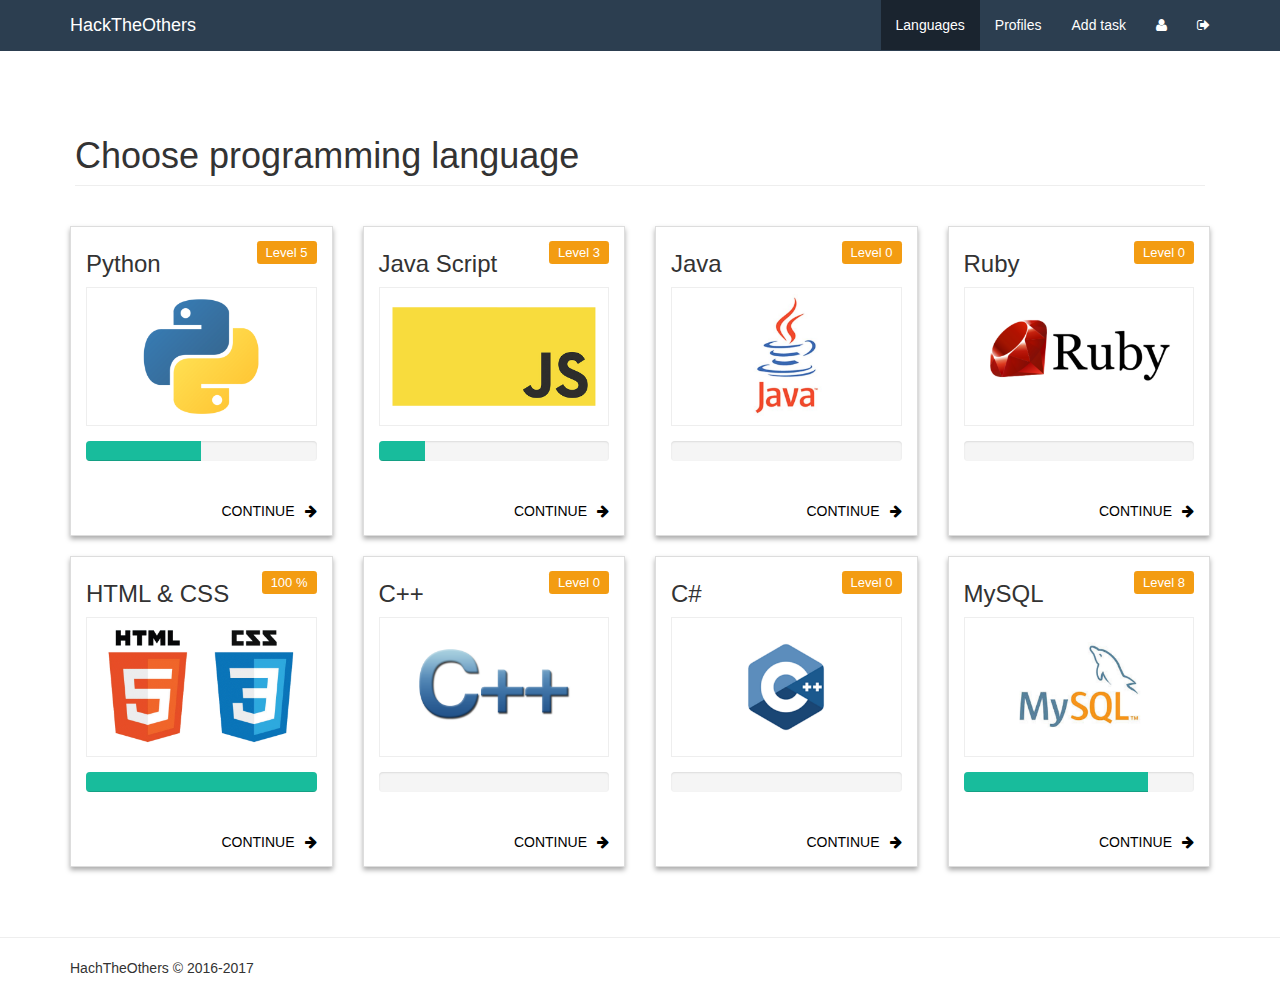
<file: HackTheOthers-Front-end/index.html>
<!DOCTYPE html>
<html lang="en">
<head>
    <meta charset="utf-8">
    <meta http-equiv="X-UA-Compatible" content="IE=edge">
    <meta name="viewport" content="width=device-width, initial-scale=1">
    <meta name="description" content="FMI - project">
    <meta name="author" content="Ruzha - 61835, Krasimira - 61866, Slavyana - 61784">

    <title>Languages - HackTheOthers</title>
    <!-- Bootstrap Core CSS -->
    <link href="css/bootstrap.min.css" rel="stylesheet">

    <!-- Custom CSS -->
    <link href="css/modern-business.css" rel="stylesheet">
    <link href="css/style.css" rel="stylesheet">

    <!-- Custom Fonts -->
    <link href="font-awesome/css/font-awesome.min.css" rel="stylesheet" type="text/css">

    <!-- HTML5 Shim and Respond.js IE8 support of HTML5 elements and media queries -->
    <!-- WARNING: Respond.js doesn't work if you view the page via file:// -->
    <!--[if lt IE 9]>
        <script src="https://oss.maxcdn.com/libs/html5shiv/3.7.0/html5shiv.js"></script>
        <script src="https://oss.maxcdn.com/libs/respond.js/1.4.2/respond.min.js"></script>
    <![endif]-->
</head>

<body>
    <!-- Navigation -->
    <nav class="navbar navbar-custom navbar-fixed-top" role="navigation">
        <div class="container">
            <!-- Brand and toggle get grouped for better mobile display -->
            <div class="navbar-header">
                <button type="button" class="navbar-toggle" data-toggle="collapse" data-target="#bs-example-navbar-collapse-1">
                    <span class="sr-only">Toggle navigation</span>
                    <span class="icon-bar"></span>
                    <span class="icon-bar"></span>
                    <span class="icon-bar"></span>
                </button>
                <a class="navbar-brand" href="index.html">HackTheOthers</a>
            </div>
            <!-- Collect the nav links, forms, and other content for toggling -->
            <div class="collapse navbar-collapse" id="bs-example-navbar-collapse-1">
                <ul class="nav navbar-nav navbar-right">
                    <li class="active"><a href="index.html">Languages</a></li>
                    <li><a href="all_profiles.html">Profiles</a></li>
                    <li><a href="add_task.html">Add task</a></li>
                    <li><a href="my_profile.html"><i class="fa fa-user"></i></a></li>
                    <li><a href=""><i class="fa fa-sign-out" aria-hidden="true"></i></a></li>
                </ul>
            </div>
            <!-- /.navbar-collapse -->
        </div>
        <!-- /.container -->
    </nav>
    <div class="container">
        <div class="row">
            <div class="col-lg-12 page-title">
                <ol class="breadcrumb">
                    <li class=""></li>
                </ol>
                <h1 class="page-header">
                    Choose programming language
                </h1>
            </div>
        </div>
        <div class="row">
            <div class="col-md-3 col-sm-6">
                <div class="thumbnail">
                    <h3>Python</h3>
                    <figure><img class="img-responsive" src="images/python-logo.png" alt="logo"></figure>
                    <div class="caption">
                        <div class="progress">
                            <div class="progress-bar progress-bar-success" role="progressbar" aria-valuenow="50"
                            aria-valuemin="0" aria-valuemax="100" style="width:50%"></div>
                        </div>
                    </div>
                    <div class="text-bottom text-right"><a href="tasks.html">CONTINUE<i class="fa fa-arrow-right" aria-hidden="true"></i></a></div>
                    <div class="level"><span class="label label-custom2">Level 5</span></div>
                </div>
            </div>
            <div class="col-md-3 col-sm-6">
                <div class="thumbnail">
                    <h3>Java Script</h3>
                    <figure><img class="img-responsive" src="images/js-logo.png" alt="logo"></figure>
                    <div class="caption">
                        <div class="progress">
                            <div class="progress-bar progress-bar-success" role="progressbar" aria-valuenow="20"
                            aria-valuemin="0" aria-valuemax="100" style="width:20%"></div>
                        </div>
                    </div>
                    <div class="text-bottom text-right"><a href="tasks.html">CONTINUE<i class="fa fa-arrow-right" aria-hidden="true"></i></a> </div>
                    <div class="level"><span class="label label-custom2">Level 3</span></div>
                </div>
            </div>
            <div class="col-md-3 col-sm-6">
                <div class="thumbnail">
                    <h3>Java</h3>
                    <figure><img class="img-responsive" src="images/java-logo.png" alt="logo"></figure>
                    <div class="caption">
                        <div class="progress">
                            <div class="progress-bar progress-bar-success" role="progressbar" aria-valuenow="0"
                            aria-valuemin="0" aria-valuemax="100" style="width:0%"></div>
                        </div>
                    </div>
                    <div class="text-bottom text-right"><a href="view_tasks.html">CONTINUE<i class="fa fa-arrow-right" aria-hidden="true"></i></a></div>
                    <div class="level"><span class="label label-custom2">Level 0</span></div>
                </div>
            </div>
            <div class="col-md-3 col-sm-6">
                <div class="thumbnail">
                    <h3>Ruby</h3>
                    <figure><img class="img-responsive" src="images/ruby-logo.png" alt="logo"></figure>
                    <div class="caption">
                        <div class="progress">
                            <div class="progress-bar progress-bar-success" role="progressbar" aria-valuenow="0"
                            aria-valuemin="0" aria-valuemax="100" style="width:0%"></div>
                        </div>
                    </div>
                    <div class="text-bottom text-right"><a href="view_tasks.html">CONTINUE<i class="fa fa-arrow-right" aria-hidden="true"></i></a> </div>
                    <div class="level"><span class="label label-custom2">Level 0</span></div>
                </div>
            </div>
        </div>
        <div class="row">
            <div class="col-md-3 col-sm-6">
                <div class="thumbnail">
                    <h3>HTML & CSS</h3>
                    <figure><img class="img-responsive" src="images/html-css-logo.png" alt="logo"></figure>
                    <div class="caption">
                        <div class="progress">
                            <div class="progress-bar progress-bar-success" role="progressbar" aria-valuenow="100"
                            aria-valuemin="0" aria-valuemax="100" style="width:100%"></div>
                        </div>
                    </div>
                    <div class="text-bottom text-right"><a href="view_tasks.html">CONTINUE<i class="fa fa-arrow-right" aria-hidden="true"></i></a> </div>
                    <div class="level"><span class="label label-custom2">100 %</span></div>
                </div>
            </div>
            <div class="col-md-3 col-sm-6">
                <div class="thumbnail">
                    <h3>C++</h3>
                    <figure><img class="img-responsive" src="images/c-plus-plus-logo.png" alt="logo"></figure>
                    <div class="caption">
                        <div class="progress">
                            <div class="progress-bar progress-bar-success" role="progressbar" aria-valuenow="0"
                            aria-valuemin="0" aria-valuemax="100" style="width:0%"></div>
                        </div>
                    </div>
                    <div class="text-bottom text-right"><a href="view_tasks.html">CONTINUE<i class="fa fa-arrow-right" aria-hidden="true"></i></a> </div>
                    <div class="level"><span class="label label-custom2">Level 0</span></div>
                </div>
            </div>
            <div class="col-md-3 col-sm-6">
                <div class="thumbnail">
                    <h3>C#</h3>
                    <figure><img class="img-responsive" src="images/c-sharp-logo.png" alt="logo"></figure>
                    <div class="caption">
                        <div class="progress">
                            <div class="progress-bar progress-bar-success" role="progressbar" aria-valuenow="0"
                            aria-valuemin="0" aria-valuemax="100" style="width:0%"></div>
                        </div>
                    </div>
                    <div class="text-bottom text-right"><a href="view_tasks.html">CONTINUE<i class="fa fa-arrow-right" aria-hidden="true"></i></a> </div>
                    <div class="level"><span class="label label-custom2">Level 0</span></div>
                </div>
            </div>
            <div class="col-md-3 col-sm-6">
                <div class="thumbnail">
                    <h3>MySQL</h3>
                    <figure><img class="img-responsive" src="images/mysql-logo.png" alt="logo"></figure>
                    <div class="caption">
                        <div class="progress">
                            <div class="progress-bar progress-bar-success" role="progressbar" aria-valuenow="80"
                            aria-valuemin="0" aria-valuemax="100" style="width:80%"></div>
                        </div>
                    </div>
                    <div class="text-bottom text-right"><a href="tasks.html">CONTINUE<i class="fa fa-arrow-right" aria-hidden="true"></i></a> </div>
                    <div class="level"><span class="label label-custom2">Level 8</span></div>
                </div>
            </div>
        </div><!-- /.row -->
    </div><!-- /.container -->
    <!-- Footer -->
    <footer>
        <div class="container">
            <div class="row">
                <div class="col-lg-12">
                    <p>HachTheOthers &copy; 2016-2017</p>
                </div>
            </div>
        </div>
    </footer>

    <!-- jQuery -->
    <script src="js/jquery.js"></script>

    <!-- Bootstrap Core JavaScript -->
    <script src="js/bootstrap.min.js"></script>

</body>

</html>
</file>
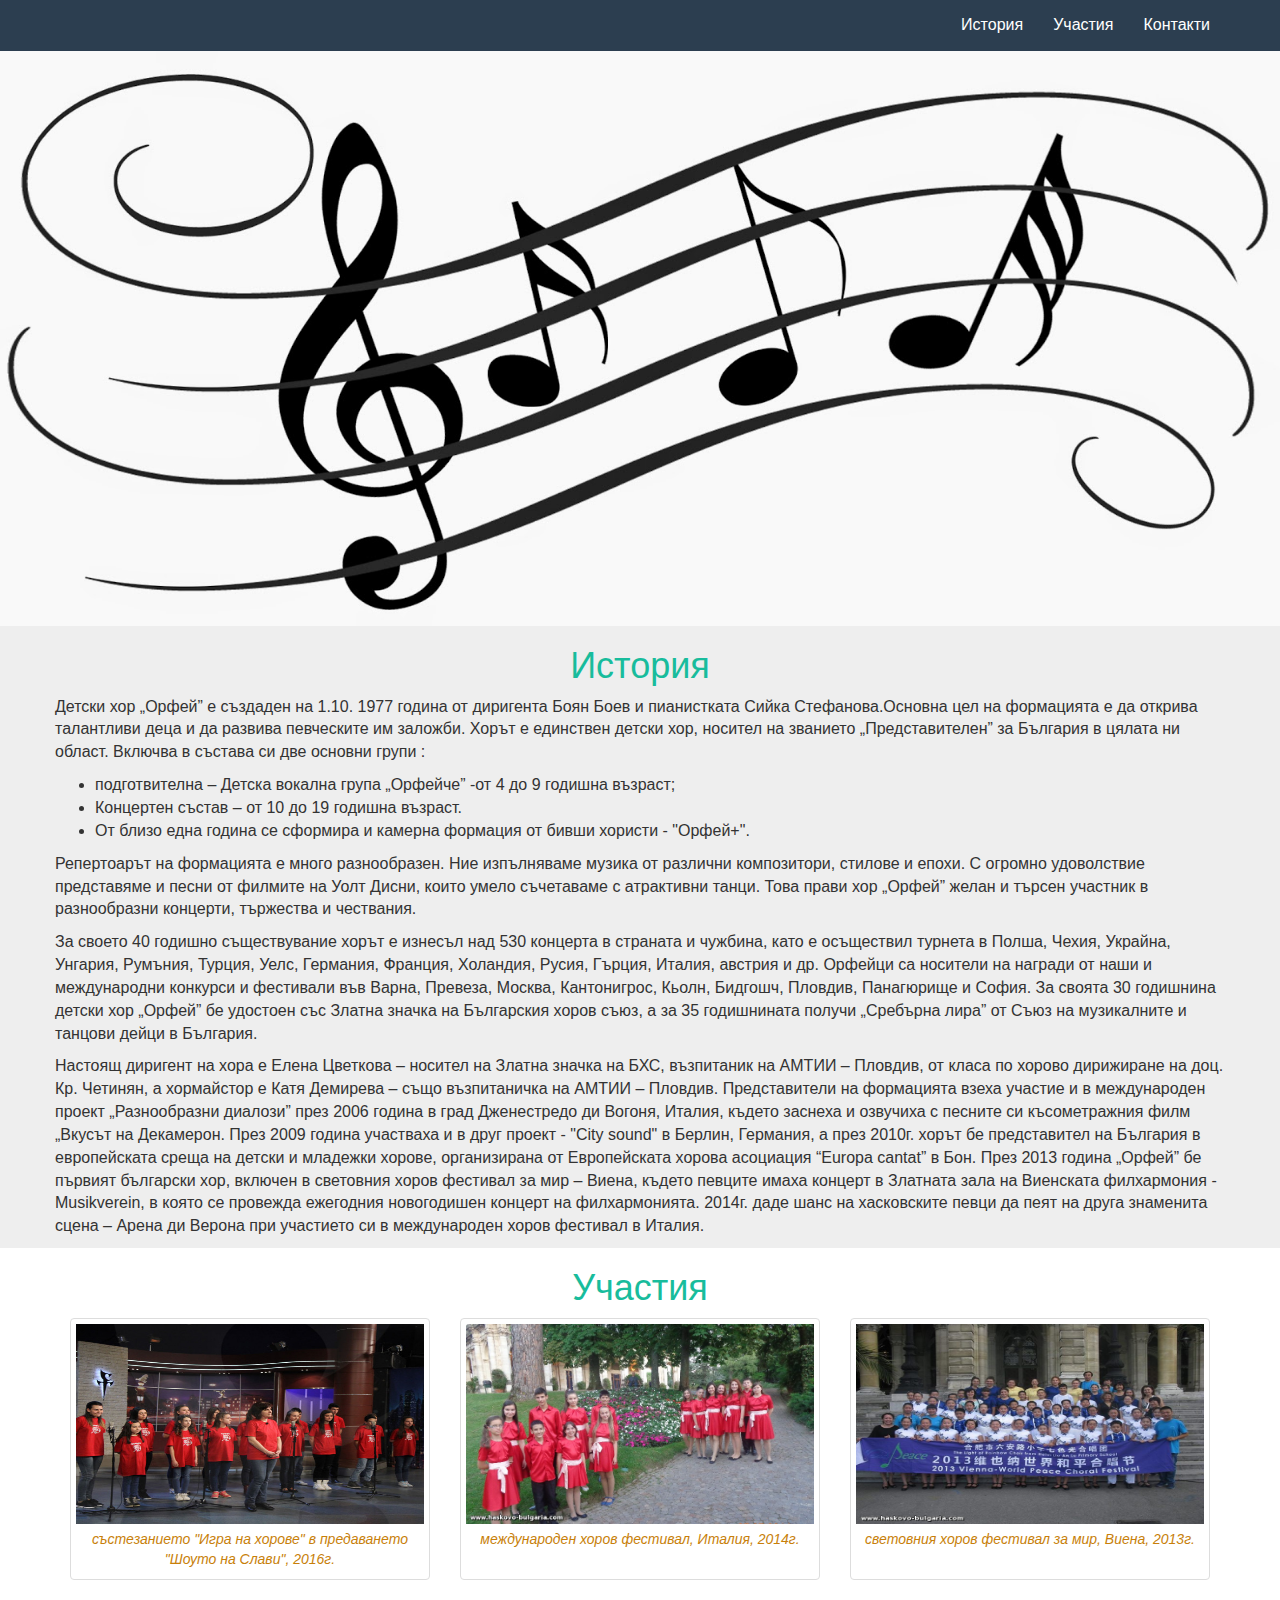
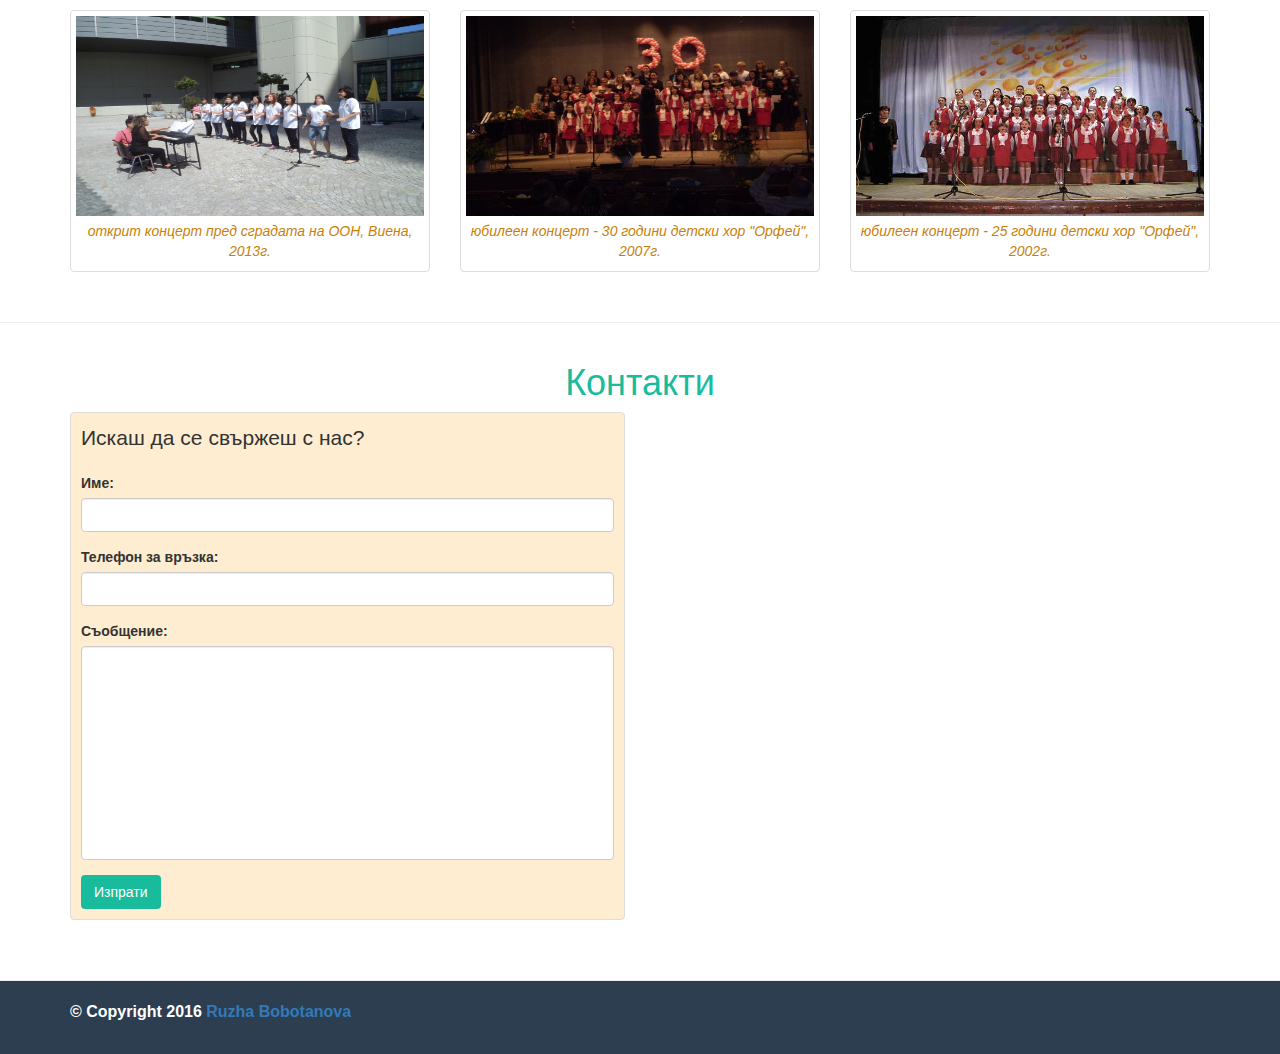
<file: Orpheus/index.html>
<!DOCTYPE html>
<html lang="en">
<head>
    <meta charset="utf-8">
    <meta http-equiv="X-UA-Compatible" content="IE=edge">
    <meta name="viewport" content="width=device-width, initial-scale=1">
    <meta name="description" content="FMI - project">
    <meta name="author" content="Ruzha - 61835">
    <title>Детски хот "Орфей"</title>
    <link href="css/bootstrap.min.css" rel="stylesheet">
    <link href="css/style.css" rel="stylesheet">
</head>

<body>
    <nav class="navbar navbar-custom navbar-fixed-top" role="navigation">
        <div class="container">
            <div class="navbar-header">
                <button type="button" class="navbar-toggle" data-toggle="collapse" data-target="#bs-example-navbar-collapse-1">
                    <span class="sr-only">Toggle navigation</span>
                    <span class="icon-bar"></span>
                    <span class="icon-bar"></span>
                    <span class="icon-bar"></span>
                </button>
            </div>
            <div class="collapse navbar-collapse" id="bs-example-navbar-collapse-1">
                <ul class="nav navbar-nav navbar-right">
                    <li><a href="#history" class="animated animated.infinity animated.hinge jello page-scroll">История</a></li>
                    <li><a href="#gallery" class="animated animated.infinity animated.hinge jello page-scroll">Участия</a></li>
                    <li><a href="#contactUs" class="animated animated.infinity animated.hinge jello page-scroll">Контакти</a></li>
                </ul>
            </div>
        </div>
    </nav>
    <div class="logo">
        <img src="images/logo.jpg"/>
    </div>
    <section id="history">
        <div class="container">
            <div class="row">
                <h1>История</h1>
                <p>Детски хор „Орфей” е създаден на 1.10. 1977 година от диригента Боян Боев и пианистката Сийка Стефанова.Основна цел на формацията е да открива талантливи деца и да развива певческите им заложби. Хорът е единствен детски хор, носител на званието „Представителен” за България в цялата ни област. Включва в състава си две основни групи : 
                <ul>
                    <li>подготвителна – Детска вокална група „Орфейче” -от 4 до 9 годишна възраст;</li>
                    <li>Концертен състав – от 10 до 19 годишна възраст.</li>
                    <li>От близо една година се сформира и камерна формация от бивши хористи - "Орфей+".</li>
                </ul>
                </p>
                <p>Репертоарът на формацията е много разнообразен. Ние изпълняваме музика от различни композитори, стилове и епохи. С огромно удоволствие представяме и песни от филмите на Уолт Дисни, които умело съчетаваме с атрактивни танци. Това прави хор „Орфей” желан и търсен участник в разнообразни концерти, тържества и чествания.</p>
                <p>За своето 40 годишно съществувание хорът е изнесъл над 530 концерта в страната и чужбина, като е осъществил турнета в Полша, Чехия, Украйна, Унгария, Румъния, Турция, Уелс, Германия, Франция, Холандия, Русия, Гърция, Италия, австрия и др. Орфейци са носители на награди от наши и международни конкурси и фестивали във Варна, Превеза, Москва, Кантонигрос, Кьолн, Бидгошч, Пловдив, Панагюрище и София. За своята 30 годишнина детски хор „Орфей” бе удостоен със Златна значка на Българския хоров съюз, а за 35 годишнината получи „Сребърна лира” от Съюз на музикалните и танцови дейци в България.</p>
                <p>Настоящ диригент на хора е Елена Цветкова – носител на Златна значка на БХС, възпитаник на АМТИИ – Пловдив, от класа по хорово дирижиране на доц. Кр. Четинян, a хормайстор е Катя Демирева – също възпитаничка на АМТИИ – Пловдив. Представители на формацията взеха участие и в международен проект „Разнообразни диалози” през 2006 година в град Дженестредо ди Вогоня, Италия, където заснеха и озвучиха с песните си късометражния филм „Вкусът на Декамерон. През 2009 година участваха и в друг проект - "City sound" в Берлин, Германия, а през 2010г. хорът бе представител на България в европейската среща нa детски и младежки хорове, организирана от Европейската хорова асоциация “Europa cantat” в Бон. През 2013 година „Орфей” бе първият български хор, включен в световния хоров фестивал за мир – Виена, където певците имаха концерт в Златната зала на Виенската филхармония - Musikverein, в която се провежда ежегодния новогодишен концерт на филхармонията. 2014г. даде шанс на хасковските певци да пеят на друга знаменита сцена – Арена ди Верона при участието си в международен хоров фестивал в Италия.</p>
            </div>
        </div>
    </section>

    <section id="gallery">
        <div class="container">
            <div class="row">
                <div class="col-md-12">
                    <h1>Участия</h1>
                </div>
                <div class="col-md-4 col-sm-6">
                    <figure>
                        <img src="images/Hor_orfei_1.jpg">
                        <p class="text-center"><i>състезанието "Игра на хорове" в предаването "Шоуто на Слави", 2016г.</i></p>
                    </figure>
                </div>
                <div class="col-md-4 col-sm-6">
                    <figure>
                        <img src="images/hor_orfei_6.jpg">
                        <p class="text-center"><i>международен хоров фестивал, Италия, 2014г.</i></p>
                    </figure>
                </div>
                <div class="col-md-4 col-sm-6">
                    <figure>
                        <img src="images/hor_orfei_4.jpg">
                        <p class="text-center"><i>световния хоров фестивал за мир, Виена, 2013г.</i></p>
                    </figure>
                </div>
                <div class="col-md-4 col-sm-6">
                    <figure>
                        <img src="images/wien-oon.JPG">
                        <p class="text-center"><i>открит концерт пред сградата на ООН, Виена, 2013г.</i></p>
                    </figure>
                </div>
                <div class="col-md-4 col-sm-6">
                    <figure>
                        <img src="images/30god.jpg">
                        <p class="text-center"><i>юбилеен концерт - 30 години детски хор "Орфей", 2007г.</i></p>
                    </figure>
                </div>
                <div class="col-md-4 col-sm-6">
                    <figure>
                        <img src="images/hor_orfei_11.jpg">
                        <p class="text-center"><i>юбилеен концерт - 25 години детски хор "Орфей", 2002г.</i></p>
                    </figure>
                </div>
            </div>
        </div>        
    </section>
    <hr>
    <section id="contactUs">
        <div class="container">
            <div class="row">
                <div class="col-md-12">
                    <h1>Контакти</h1>
                </div>
                <div class="col-md-6 col-sm-6">
                    <form id="contactForm" novalidate>
                        <fieldset><legend>Искаш да се свържеш с нас?</legend>
                        <div class="control-group form-group">
                            <div class="controls">
                                <label>Име:</label>
                                <input type="text" class="form-control" id="name" required data-validation-required-message="Please enter your name.">
                                <p class="help-block"></p>
                            </div>
                        </div>
                        <div class="control-group form-group">
                            <div class="controls">
                                <label>Телефон за връзка:</label>
                                <input type="tel" class="form-control" id="phone" required data-validation-required-message="Please enter your phone number.">
                            </div>
                        </div>
                        <div class="control-group form-group">
                            <div class="controls">
                                <label>Съобщение:</label>
                                <textarea rows="10" cols="100" class="form-control" id="message" required data-validation-required-message="Please enter your message" maxlength="999" style="resize:none"></textarea>
                            </div>
                        </div>
                        <div id="success"></div>
                        <button type="submit" class="btn btn-custom">Изпрати</button>
                        </fieldset>
                    </form>
                </div>
                <div class="col-md-6 col-sm-6">
                    <iframe src="https://www.google.com/maps/embed?pb=!1m14!1m8!1m3!1d11872.161365757325!2d25.5515046!3d41.9349845!3m2!1i1024!2i768!4f13.1!3m3!1m2!1s0x0%3A0xa065937099df3dff!2z0KHQntCjItCS0LDRgdC40Lsg0JvQtdCy0YHQutC4Ig!5e0!3m2!1sbg!2sbg!4v1496606424965" height="450" frameborder="0" style="width: 100%; border:0" allowfullscreen></iframe>
                </div>
            </div>
        </div>
    </section>
    <footer>
        <div class="container">
            <div class="row">
                <div class="col-lg-12">
                    <p><strong>&copy Copyright 2016 <a href="https://github.com/ruzhaa">Ruzha Bobotanova</a></strong></p>
                </div>
            </div>
        </div>
    </footer>
    <script src="js/jquery.js"></script>
    <script src="js/bootstrap.min.js"></script>
    <script src="js/scrolling.js"></script>
</body>

</html>
</file>
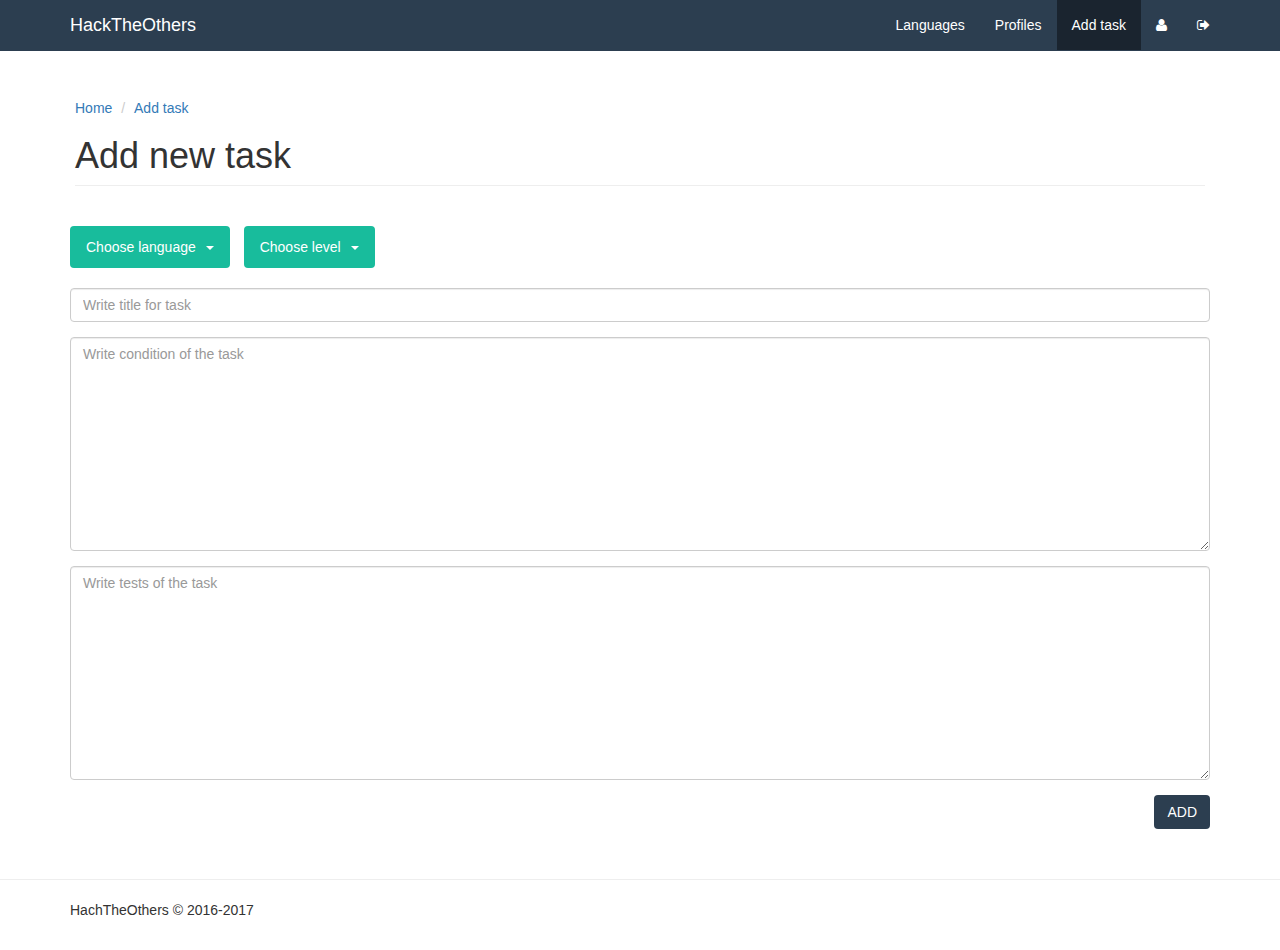
<file: HackTheOthers-Front-end/add_task.html>
<!DOCTYPE html>
<html lang="en">
<head>
    <meta charset="utf-8">
    <meta http-equiv="X-UA-Compatible" content="IE=edge">
    <meta name="viewport" content="width=device-width, initial-scale=1">
    <meta name="description" content="FMI - project">
    <meta name="author" content="Ruzha - 61835, Krasimira - 61866, Slavyana - 61784">

    <title>Add new task - HackTheOthers</title>

    <!-- Bootstrap Core CSS -->
    <link href="css/bootstrap.min.css" rel="stylesheet">

    <!-- Custom CSS -->
    <link href="css/modern-business.css" rel="stylesheet">
    <link href="css/style.css" rel="stylesheet">

    <!-- Custom Fonts -->
    <link href="font-awesome/css/font-awesome.min.css" rel="stylesheet" type="text/css">

    <!-- HTML5 Shim and Respond.js IE8 support of HTML5 elements and media queries -->
    <!-- WARNING: Respond.js doesn't work if you view the page via file:// -->
    <!--[if lt IE 9]>
        <script src="https://oss.maxcdn.com/libs/html5shiv/3.7.0/html5shiv.js"></script>
        <script src="https://oss.maxcdn.com/libs/respond.js/1.4.2/respond.min.js"></script>
    <![endif]-->
</head>
<body>
    <!-- Navigation -->
    <nav class="navbar navbar-custom navbar-fixed-top" role="navigation">
        <div class="container">
            <!-- Brand and toggle get grouped for better mobile display -->
            <div class="navbar-header">
                <button type="button" class="navbar-toggle" data-toggle="collapse" data-target="#bs-example-navbar-collapse-1">
                    <span class="sr-only">Toggle navigation</span>
                    <span class="icon-bar"></span>
                    <span class="icon-bar"></span>
                    <span class="icon-bar"></span>
                </button>
                <a class="navbar-brand" href="index.html">HackTheOthers</a>
            </div>
            <!-- Collect the nav links, forms, and other content for toggling -->
            <div class="collapse navbar-collapse" id="bs-example-navbar-collapse-1">
                <ul class="nav navbar-nav navbar-right">
                    <li><a href="index.html">Languages</a></li>
                    <li><a href="all_profiles.html">Profiles</a></li>
                    <li class="active"><a href="add_task.html">Add task</a></li>
                    <li><a href="my_profile.html"><i class="fa fa-user"></i></a></li>
                    <li><a href=""><i class="fa fa-sign-out" aria-hidden="true"></i></a></li>
                </ul>
            </div>
            <!-- /.navbar-collapse -->
        </div>
        <!-- /.container -->
    </nav>
    <div class="container">
        <div class="row">
            <div class="col-lg-12 page-title">
                <ol class="breadcrumb">
                    <li><a href="index.html">Home</a></li>
                    <li class="active"><a href="">Add task</a></li>
                </ol>
                <h1 class="page-header">Add new task</h1>
            </div>
        </div>
        <div class="row">
            <div class="col-md-12 dropdown-menus">
                <div class="choose-language">
                    <div class="dropdown">
                        <button class="btn btn-green dropdown-toggle" type="button" data-toggle="dropdown">Choose language<span class="caret"></span></button>
                        <ul class="dropdown-menu">
                            <li><a href="#" data-value="Java">Java</a></li>
                            <li><a href="#" data-value="Ruby">Ruby</a></li>
                            <li><a href="#" data-value="HTML&CSS">HTML&CSS</a></li>
                            <li><a href="#" data-value="C++">C++</a></li>
                            <li><a href="#" data-value="Java Script">Java Script</a></li>
                            <li><a href="#" data-value="Python">Python</a></li>
                            <li><a href="#" data-value="C#">C#</a></li>
                            <li><a href="#" data-value="MySQL">MySQL</a></li>
                        </ul>
                    </div>
                </div>
                <div class="choose-level">
                    <div class="dropdown">
                        <button class="btn btn-green dropdown-toggle" type="button" data-toggle="dropdown">Choose level<span class="caret"></span></button>
                        <ul class="dropdown-menu">
                            <li><a href="#" data-value="Level 1">Level 1</a></li>
                            <li><a href="#" data-value="Level 2">Level 2</a></li>
                            <li><a href="#" data-value="Level 3">Level 3</a></li>
                            <li><a href="#" data-value="Level 4">Level 4</a></li>
                            <li><a href="#" data-value="Level 5">Level 5</a></li>
                            <li><a href="#" data-value="Level 6">Level 6</a></li>
                            <li><a href="#" data-value="Level 7">Level 7</a></li>
                            <li><a href="#" data-value="Level 8">Level 8</a></li>
                        </ul>
                    </div>
                </div>
                <div class="result-language alert alert-custom">
                    <button type="button" class="close">x</button>
                    <span class="value"></span>
                </div>
                <div class="result-level alert alert-custom">
                    <button type="button" class="close">x</button>
                    <span class="value"></span>
                </div>

            </div>
        </div>
        <div class="row">
            <div class="col-md-12">
                <form id="addNewTask">
                    <div class="form-group">
                        <input type="text" class="form-control" placeholder="Write title for task"></input>
                    </div>
                    <div class="form-group">
                        <textarea class="form-control" rows="10" placeholder="Write condition of the task" required></textarea>
                    </div>
                    <div class="form-group">
                        <textarea class="form-control" rows="10" placeholder="Write tests of the task" required></textarea>
                    </div>
                    <button type="submit" class="btn add-task-btn">ADD</button>
                </form>
            </div>
        </div>
        <!-- /.row -->

    </div>
    <!-- /.container -->
    <!-- Footer -->
    <footer>
        <div class="container">
            <div class="row">
                <div class="col-lg-12">
                    <p>HachTheOthers &copy; 2016-2017</p>
                </div>
            </div>
        </div>
    </footer>

    <!-- jQuery -->
    <script src="js/jquery.js"></script>

    <!-- Bootstrap Core JavaScript -->
    <script src="js/bootstrap.min.js"></script>
    <script src="js/isotope.pkgd.min.js"></script>
    <script src="js/script.js"></script>
</body>
</html>
</file>
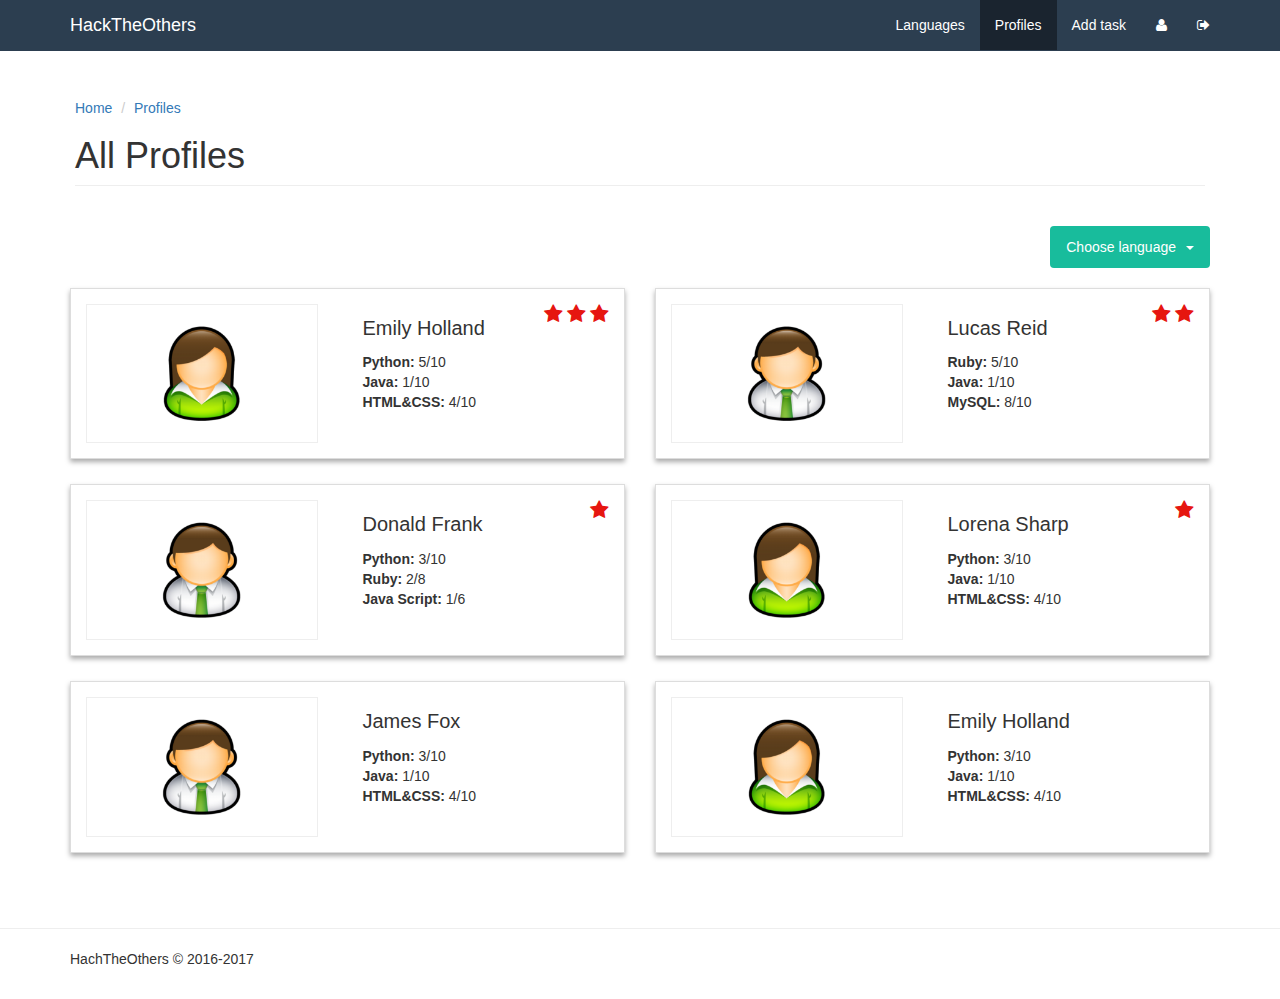
<file: HackTheOthers-Front-end/all_profiles.html>
<!DOCTYPE html>
<html lang="en">
<head>
    <meta charset="utf-8">
    <meta http-equiv="X-UA-Compatible" content="IE=edge">
    <meta name="viewport" content="width=device-width, initial-scale=1">
    <meta name="description" content="FMI - project">
    <meta name="author" content="Ruzha - 61835, Krasimira - 61866, Slavyana - 61784">

    <title>All Profiles - HackTheOthers</title>

    <!-- Bootstrap Core CSS -->
    <link href="css/bootstrap.min.css" rel="stylesheet">

    <!-- Custom CSS -->
    <link href="css/modern-business.css" rel="stylesheet">
    <link href="css/style.css" rel="stylesheet">

    <!-- Custom Fonts -->
    <link href="font-awesome/css/font-awesome.min.css" rel="stylesheet" type="text/css">

    <!-- HTML5 Shim and Respond.js IE8 support of HTML5 elements and media queries -->
    <!-- WARNING: Respond.js doesn't work if you view the page via file:// -->
    <!--[if lt IE 9]>
        <script src="https://oss.maxcdn.com/libs/html5shiv/3.7.0/html5shiv.js"></script>
        <script src="https://oss.maxcdn.com/libs/respond.js/1.4.2/respond.min.js"></script>
    <![endif]-->
</head>
<body>
    <!-- Navigation -->
    <nav class="navbar navbar-custom navbar-fixed-top" role="navigation">
        <div class="container">
            <!-- Brand and toggle get grouped for better mobile display -->
            <div class="navbar-header">
                <button type="button" class="navbar-toggle" data-toggle="collapse" data-target="#bs-example-navbar-collapse-1">
                    <span class="sr-only">Toggle navigation</span>
                    <span class="icon-bar"></span>
                    <span class="icon-bar"></span>
                    <span class="icon-bar"></span>
                </button>
                <a class="navbar-brand" href="index.html">HackTheOthers</a>
            </div>
            <!-- Collect the nav links, forms, and other content for toggling -->
            <div class="collapse navbar-collapse" id="bs-example-navbar-collapse-1">
                <ul class="nav navbar-nav navbar-right">
                    <li><a href="index.html">Languages</a></li>
                    <li class="active"><a href="all_profiles.html">Profiles</a></li>
                    <li><a href="add_task.html">Add task</a></li>
                    <li><a href="my_profile.html"><i class="fa fa-user"></i></a></li>
                    <li><a href=""><i class="fa fa-sign-out" aria-hidden="true"></i></a></li>
                </ul>
            </div>
            <!-- /.navbar-collapse -->
        </div>
        <!-- /.container -->
    </nav>
    <div class="container">
        <div class="row">
            <div class="col-lg-12 page-title">
                <ol class="breadcrumb">
                    <li><a href="index.html">Home</a></li>
                    <li class="active"><a href="">Profiles</a></li>
                </ol>
                <h1 class="page-header">All Profiles</h1>
            </div>
        </div>
        <div class="row">
            <div class="col-md-12">
                <div class="dropdown pull-right filter-dropdown">
                    <button class="btn btn-green dropdown-toggle" type="button" data-toggle="dropdown"><span class="choose">Choose language</span><span class="caret"></span></button>
                    <ul class="dropdown-menu isotope-menu">
                        <li><a href="#" data-filer="*" data-value="All">All</a></li>
                        <li><a href="#" data-filter=".ruby" data-value="Ruby">Ruby</a></li>
                        <li><a href="#" data-filter=".java-script" data-value="Java Script">Java Script</a></li>
                        <li><a href="#" data-filter=".python" data-value="Python">Python</a></li>
                    </ul>
                </div>
            </div>
        </div>
        <div class="isotope-row-masonry row all-profiles">
            <div class="col-md-6 col-sm-6 element python">
                <div class="profile thumbnail">
                    <a href="view_profile.html">
                        <div class="col-md-6 col-sm-12"><figure><img src="images/user-girl-img.png" alt="user image" class="img-responsive"></figure></div>
                        <div class="col-md-6 col-sm-12">
                            <div class="profile-info">
                                <span class="nickname">Emily Holland</span>
                                <p>
                                    <span><b>Python: </b>5/10</span>
                                    <span><b>Java: </b>1/10</span>
                                    <span><b>HTML&CSS: </b>4/10</span>
                                </p>
                            </div>
                        </div>
                        <div class="profile-rating">
                            <i class="fa fa-star" aria-hidden="true"></i>
                            <i class="fa fa-star" aria-hidden="true"></i>
                            <i class="fa fa-star" aria-hidden="true"></i>
                        </div>
                    </a>
                </div>
            </div>
            <div class="col-md-6 col-sm-6 element ruby">
                <div class="profile thumbnail">
                    <a href="view_profile.html">
                        <div class="col-md-6 col-sm-12"><figure><img src="images/user-boy-img.png" alt="user image" class="img-responsive"></figure></div>
                        <div class="col-md-6 col-sm-12">
                            <div class="profile-info">
                                <span class="nickname">Lucas Reid</span>
                                <p>
                                    <span><b>Ruby: </b>5/10</span>
                                    <span><b>Java: </b>1/10</span>
                                    <span><b>MySQL: </b>8/10</span>
                                </p>
                            </div>
                        </div>
                        <div class="profile-rating">
                            <i class="fa fa-star" aria-hidden="true"></i>
                            <i class="fa fa-star" aria-hidden="true"></i>
                        </div>
                    </a>
                </div>
            </div>
            <div class="col-md-6 col-sm-6 element python ruby java-script">
                <div class="profile thumbnail">
                    <a href="view_profile.html">
                        <div class="col-md-6 col-sm-12"><figure><img src="images/user-boy-img.png" alt="user image" class="img-responsive"></figure></div>
                        <div class="col-md-6 col-sm-12">
                            <div class="profile-info">
                                <span class="nickname">Donald Frank</span>
                                <p>
                                    <span><b>Python: </b>3/10</span>
                                    <span><b>Ruby: </b>2/8</span>
                                    <span><b>Java Script: </b>1/6</span>
                                </p>
                            </div>
                        </div>
                        <div class="profile-rating">
                            <i class="fa fa-star" aria-hidden="true"></i>
                        </div>
                    </a>
                </div>
            </div>
            <div class="col-md-6 col-sm-6 element python">
                <div class="profile thumbnail">
                    <a href="view_profile.html">
                        <div class="col-md-6 col-sm-12"><figure><img src="images/user-girl-img.png" alt="user image" class="img-responsive"></figure></div>
                        <div class="col-md-6 col-sm-12">
                            <div class="profile-info">
                                <span class="nickname">Lorena Sharp</span>
                                <p>
                                    <span><b>Python: </b>3/10</span>
                                    <span><b>Java: </b>1/10</span>
                                    <span><b>HTML&CSS: </b>4/10</span>
                                </p>
                            </div>
                        </div>
                        <div class="profile-rating">
                            <i class="fa fa-star" aria-hidden="true"></i>
                        </div>
                    </a>
                </div>
            </div>
            <div class="col-md-6 col-sm-6 element">
                <div class="profile thumbnail">
                    <a href="view_profile.html">
                        <div class="col-md-6 col-sm-12"><figure><img src="images/user-boy-img.png" alt="user image" class="img-responsive"></figure></div>
                        <div class="col-md-6 col-sm-12">
                            <div class="profile-info">
                                <span class="nickname">James Fox</span>
                                <p>
                                    <span><b>Python: </b>3/10</span>
                                    <span><b>Java: </b>1/10</span>
                                    <span><b>HTML&CSS: </b>4/10</span>
                                </p>
                            </div>
                        </div>
                    </a>
                </div>
            </div>
            <div class="col-md-6 col-sm-6 element">
                <div class="profile thumbnail">
                    <a href="view_profile.html">
                        <div class="col-md-6 col-sm-12"><figure><img src="images/user-girl-img.png" alt="user image" class="img-responsive"></figure></div>
                        <div class="col-md-6 col-sm-12">
                            <div class="profile-info">
                                <span class="nickname">Emily Holland</span>
                                <p>
                                    <span><b>Python: </b>3/10</span>
                                    <span><b>Java: </b>1/10</span>
                                    <span><b>HTML&CSS: </b>4/10</span>
                                </p>
                            </div>
                        </div>
                    </a>
                </div>
            </div>
        </div>
        <!-- /.row -->

    </div>
    <!-- /.container -->
    <!-- Footer -->
    <footer>
        <div class="container">
            <div class="row">
                <div class="col-lg-12">
                    <p>HachTheOthers &copy; 2016-2017</p>
                </div>
            </div>
        </div>
    </footer>

    <!-- jQuery -->
    <script src="js/jquery.js"></script>

    <!-- Bootstrap Core JavaScript -->
    <script src="js/bootstrap.min.js"></script>
    <script src="js/isotope.pkgd.min.js"></script>
    <script src="js/script.js"></script>
</body>
</html>
</file>
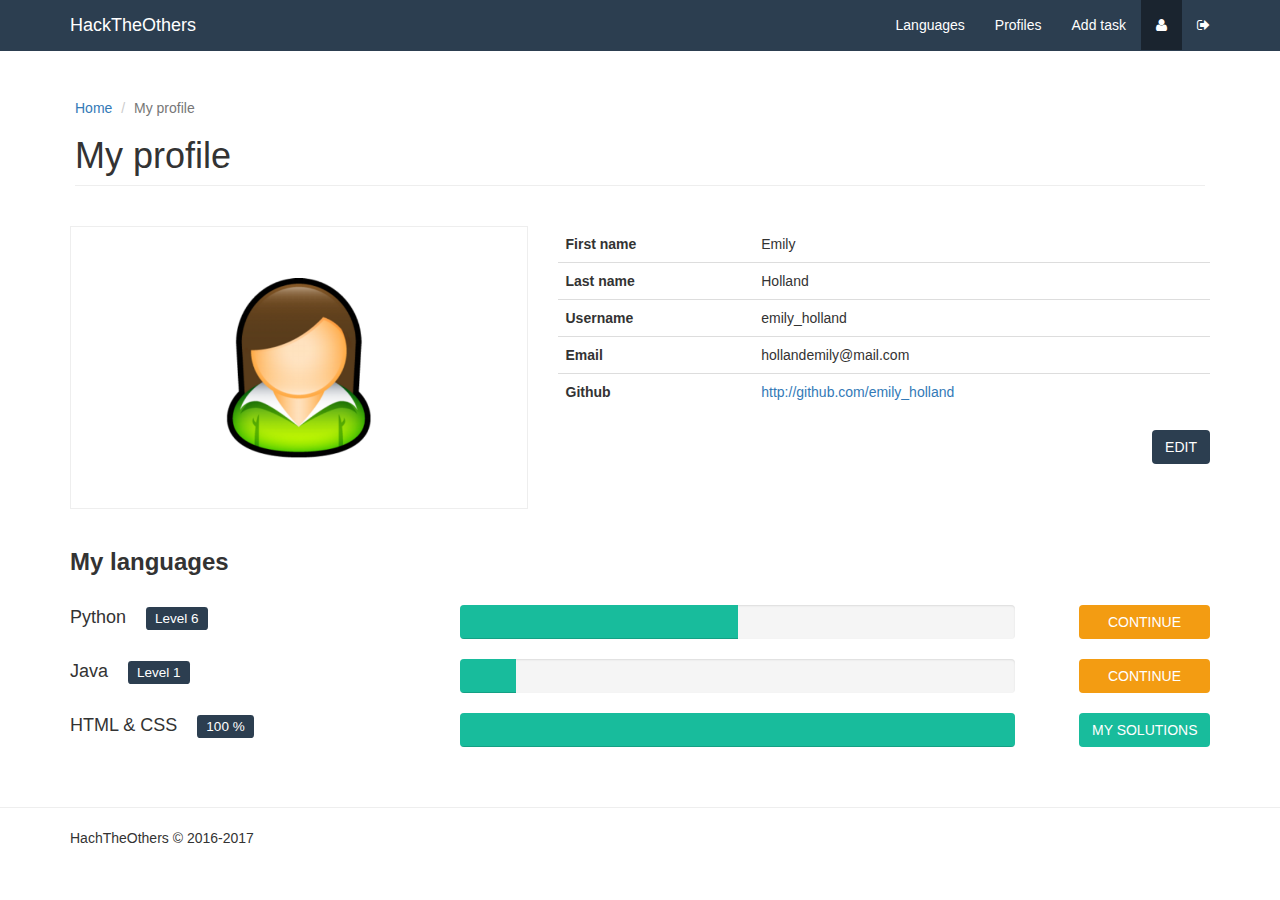
<file: HackTheOthers-Front-end/my_profile.html>
<!DOCTYPE html>
<html lang="en">
<head>
    <meta charset="utf-8">
    <meta http-equiv="X-UA-Compatible" content="IE=edge">
    <meta name="viewport" content="width=device-width, initial-scale=1">
    <meta name="description" content="FMI - project">
    <meta name="author" content="Ruzha - 61835, Krasimira - 61866, Slavyana - 61784">

    <title>My profile - HackTheOthers</title>
    <!-- Bootstrap Core CSS -->
    <link href="css/bootstrap.min.css" rel="stylesheet">

    <!-- Custom CSS -->
    <link href="css/modern-business.css" rel="stylesheet">
    <link href="css/style.css" rel="stylesheet">

    <!-- Custom Fonts -->
    <link href="font-awesome/css/font-awesome.min.css" rel="stylesheet" type="text/css">

    <!-- HTML5 Shim and Respond.js IE8 support of HTML5 elements and media queries -->
    <!-- WARNING: Respond.js doesn't work if you view the page via file:// -->
    <!--[if lt IE 9]>
        <script src="https://oss.maxcdn.com/libs/html5shiv/3.7.0/html5shiv.js"></script>
        <script src="https://oss.maxcdn.com/libs/respond.js/1.4.2/respond.min.js"></script>
    <![endif]-->
</head>

<body>

    <!-- Navigation -->
    <nav class="navbar navbar-custom navbar-fixed-top" role="navigation">
        <div class="container">
            <!-- Brand and toggle get grouped for better mobile display -->
            <div class="navbar-header">
                <button type="button" class="navbar-toggle" data-toggle="collapse" data-target="#bs-example-navbar-collapse-1">
                    <span class="sr-only">Toggle navigation</span>
                    <span class="icon-bar"></span>
                    <span class="icon-bar"></span>
                    <span class="icon-bar"></span>
                </button>
                <a class="navbar-brand" href="index.html">HackTheOthers</a>
            </div>
            <!-- Collect the nav links, forms, and other content for toggling -->
            <div class="collapse navbar-collapse" id="bs-example-navbar-collapse-1">
                <ul class="nav navbar-nav navbar-right">
                    <li><a href="index.html">Languages</a></li>
                    <li><a href="all_profiles.html">Profiles</a></li>
                    <li><a href="add_task.html">Add task</a></li>
                    <li class="active"><a href="my_profile.html"><i class="fa fa-user"></i></a></li>
                    <li><a href=""><i class="fa fa-sign-out" aria-hidden="true"></i></a></li>
                </ul>
            </div>
            <!-- /.navbar-collapse -->
        </div>
        <!-- /.container -->
    </nav>
    <div class="container">
        <div class="row">
            <div class="col-lg-12 page-title">
                <ol class="breadcrumb">
                    <li><a href="index.html">Home</a></li>
                    <li class="active">My profile</li>
                </ol>
                <h1 class="page-header">
                    My profile
                </h1>
            </div>
        </div>
        <div class="row profile-data">
            <div class="col-md-5 col-sm-6">
                <div class="profile-image"><img class="img-responsive" src="images/user-girl-img.png" alt=""></div>
            </div>
            <div class="col-md-7 col-sm-6 table-responsive">
                <table class="table">
                    <tr>
                        <td>First name</td>
                        <td>Emily</td>
                    </tr>
                    <tr>
                        <td>Last name</td>
                        <td>Holland</td>
                    </tr>
                    <tr>
                        <td>Username</td>
                        <td>emily_holland</td>
                    </tr>
                    <tr>
                        <td>Email</td>
                        <td>hollandemily@mail.com</td>
                    </tr>
                    <tr>
                        <td>Github</td>
                        <td><a>http://github.com/emily_holland</a></td>
                    </tr>
                </table>
                <button class="btn edit-btn">EDIT</button>
            </div>
        </div>
        <div class="row">
            <div class="col-md-12"><h3 class="custom-header">My languages</h3></div>
            <div class="col-md-12">
                <div class="row lng">
                    <div class="col-md-4 col-sm-4 col-xs-12 lng-name">Python<span class="label label-custom">Level 6</span></div>
                    <div class="col-md-6 col-sm-4 col-xs-12">
                        <div class="caption">
                            <div class="progress">
                                <div class="progress-bar progress-bar-success" role="progressbar" aria-valuenow="50"
                                aria-valuemin="0" aria-valuemax="100" style="width:50%"></div>
                            </div>
                        </div>
                    </div>
                    <div class="col-md-2 col-sm-4 col-xs-12"><a href="tasks.html" class="btn go-btn">CONTINUE</a></div>
                </div>
            </div>
            <div class="col-md-12">
                <div class="row lng">
                    <div class="col-md-4 col-sm-4 col-xs-12 lng-name">Java<span class="label label-custom">Level 1</span></div>
                    <div class="col-md-6 col-sm-4 col-xs-12">
                        <div class="caption">
                            <div class="progress">
                                <div class="progress-bar progress-bar-success" role="progressbar" aria-valuenow="10"
                                aria-valuemin="0" aria-valuemax="100" style="width:10%"></div>
                            </div>
                        </div>
                    </div>
                    <div class="col-md-2 col-sm-4 col-xs-6"><a href="tasks.html" class="btn go-btn">CONTINUE</a></div>
                </div>
            </div>
            <div class="col-md-12">
                <div class="row lng">
                    <div class="col-md-4 col-sm-4 col-xs-12 lng-name">HTML & CSS<span class="label label-custom">100 %</span></div>
                    <div class="col-md-6 col-sm-4 col-xs-12">
                        <div class="caption">
                            <div class="progress">
                                <div class="progress-bar progress-bar-success" role="progressbar" aria-valuenow="100"
                                aria-valuemin="0" aria-valuemax="100" style="width:100%"></div>
                            </div>
                        </div>
                    </div>
                    <div class="col-md-2"><a href="my_solutions.html" class="btn my-solutions-btn">MY SOLUTIONS</a></div>
                </div>
            </div>
        </div>
    </div><!-- /.container -->
    
    <!-- Footer -->
    <footer>
        <div class="container">
            <div class="row">
                <div class="col-lg-12">
                    <p>HachTheOthers &copy; 2016-2017</p>
                </div>
            </div>
        </div>
    </footer>

    <!-- jQuery -->
    <script src="js/jquery.js"></script>

    <!-- Bootstrap Core JavaScript -->
    <script src="js/bootstrap.min.js"></script>

</body>

</html>
</file>
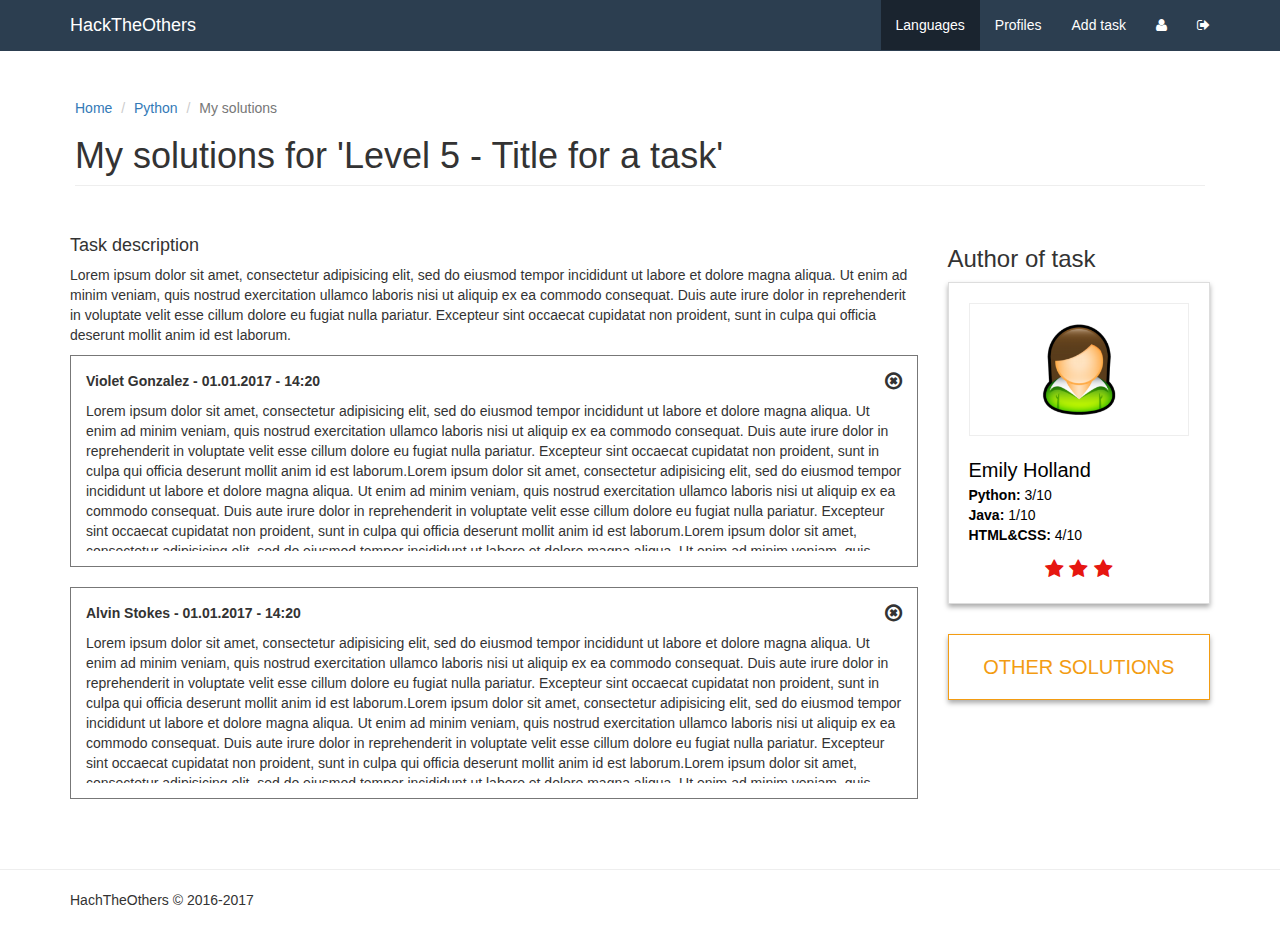
<file: HackTheOthers-Front-end/my_solutions.html>
<!DOCTYPE html>
<html lang="en">
<head>
    <meta charset="utf-8">
    <meta http-equiv="X-UA-Compatible" content="IE=edge">
    <meta name="viewport" content="width=device-width, initial-scale=1">
    <meta name="description" content="FMI - project">
    <meta name="author" content="Ruzha - 61835, Krasimira - 61866, Slavyana - 61784">

    <title>My solutions - HackTheOthers</title>

    <!-- Bootstrap Core CSS -->
    <link href="css/bootstrap.min.css" rel="stylesheet">

    <!-- Custom CSS -->
    <link href="css/modern-business.css" rel="stylesheet">
    <link href="css/style.css" rel="stylesheet">

    <!-- Custom Fonts -->
    <link href="font-awesome/css/font-awesome.min.css" rel="stylesheet" type="text/css">

    <!-- HTML5 Shim and Respond.js IE8 support of HTML5 elements and media queries -->
    <!-- WARNING: Respond.js doesn't work if you view the page via file:// -->
    <!--[if lt IE 9]>
        <script src="https://oss.maxcdn.com/libs/html5shiv/3.7.0/html5shiv.js"></script>
        <script src="https://oss.maxcdn.com/libs/respond.js/1.4.2/respond.min.js"></script>
    <![endif]-->
</head>

<body>

    <!-- Navigation -->
    <nav class="navbar navbar-custom navbar-fixed-top" role="navigation">
        <div class="container">
            <!-- Brand and toggle get grouped for better mobile display -->
            <div class="navbar-header">
                <button type="button" class="navbar-toggle" data-toggle="collapse" data-target="#bs-example-navbar-collapse-1">
                    <span class="sr-only">Toggle navigation</span>
                    <span class="icon-bar"></span>
                    <span class="icon-bar"></span>
                    <span class="icon-bar"></span>
                </button>
                <a class="navbar-brand" href="index.html">HackTheOthers</a>
            </div>
            <!-- Collect the nav links, forms, and other content for toggling -->
            <div class="collapse navbar-collapse" id="bs-example-navbar-collapse-1">
                <ul class="nav navbar-nav navbar-right">
                    <li class="active"><a href="index.html">Languages</a></li>
                    <li><a href="all_profiles.html">Profiles</a></li>
                    <li><a href="add_task.html">Add task</a></li>
                    <li><a href="my_profile.html"><i class="fa fa-user"></i></a></li>
                    <li><a href=""><i class="fa fa-sign-out" aria-hidden="true"></i></a></li>
                </ul>
            </div>
            <!-- /.navbar-collapse -->
        </div>
        <!-- /.container -->
    </nav>
    <div class="container">
        <div class="row">
            <div class="col-lg-12 page-title">
                <ol class="breadcrumb">
                    <li><a href="index.html">Home</a></li>
                    <li><a href="tasks.html">Python</a></li>
                    <li class="active">My solutions</li>
                </ol>
                <h1 class="page-header">My solutions for 'Level 5 - Title for a task'</h1>
            </div>
        </div>
        <div class="row">
            <div class="col-md-9">
                <h4>Task description</h4>
                <p>Lorem ipsum dolor sit amet, consectetur adipisicing elit, sed do eiusmod
                tempor incididunt ut labore et dolore magna aliqua. Ut enim ad minim veniam,
                quis nostrud exercitation ullamco laboris nisi ut aliquip ex ea commodo
                consequat. Duis aute irure dolor in reprehenderit in voluptate velit esse
                cillum dolore eu fugiat nulla pariatur. Excepteur sint occaecat cupidatat non
                proident, sunt in culpa qui officia deserunt mollit anim id est laborum.</p>
                
                <div class="solutions">
                    <div class="solution">
                        <div>
                            <i class="fa fa-times-circle-o" aria-hidden="true"></i>
                            <p>Violet Gonzalez - 01.01.2017 - 14:20</p>
                            <div class="content">
                                Lorem ipsum dolor sit amet, consectetur adipisicing elit, sed do eiusmod
                                tempor incididunt ut labore et dolore magna aliqua. Ut enim ad minim veniam,
                                quis nostrud exercitation ullamco laboris nisi ut aliquip ex ea commodo
                                consequat. Duis aute irure dolor in reprehenderit in voluptate velit esse
                                cillum dolore eu fugiat nulla pariatur. Excepteur sint occaecat cupidatat non
                                proident, sunt in culpa qui officia deserunt mollit anim id est laborum.Lorem ipsum dolor sit amet, consectetur adipisicing elit, sed do eiusmod
                                tempor incididunt ut labore et dolore magna aliqua. Ut enim ad minim veniam,
                                quis nostrud exercitation ullamco laboris nisi ut aliquip ex ea commodo
                                consequat. Duis aute irure dolor in reprehenderit in voluptate velit esse
                                cillum dolore eu fugiat nulla pariatur. Excepteur sint occaecat cupidatat non
                                proident, sunt in culpa qui officia deserunt mollit anim id est laborum.Lorem ipsum dolor sit amet, consectetur adipisicing elit, sed do eiusmod
                                tempor incididunt ut labore et dolore magna aliqua. Ut enim ad minim veniam,
                                quis nostrud exercitation ullamco laboris nisi ut aliquip ex ea commodo
                                consequat. Duis aute irure dolor in reprehenderit in voluptate velit esse
                                cillum dolore eu fugiat nulla pariatur. Excepteur sint occaecat cupidatat non
                                proident, sunt in culpa qui officia deserunt mollit anim id est laborum.
                            </div>
                        </div>
                    </div>
                    <div class="solution">
                        <div>
                            <i class="fa fa-times-circle-o" aria-hidden="true"></i>
                            <p>Alvin Stokes - 01.01.2017 - 14:20</p>
                            <div class="content">
                                Lorem ipsum dolor sit amet, consectetur adipisicing elit, sed do eiusmod
                                tempor incididunt ut labore et dolore magna aliqua. Ut enim ad minim veniam,
                                quis nostrud exercitation ullamco laboris nisi ut aliquip ex ea commodo
                                consequat. Duis aute irure dolor in reprehenderit in voluptate velit esse
                                cillum dolore eu fugiat nulla pariatur. Excepteur sint occaecat cupidatat non
                                proident, sunt in culpa qui officia deserunt mollit anim id est laborum.Lorem ipsum dolor sit amet, consectetur adipisicing elit, sed do eiusmod
                                tempor incididunt ut labore et dolore magna aliqua. Ut enim ad minim veniam,
                                quis nostrud exercitation ullamco laboris nisi ut aliquip ex ea commodo
                                consequat. Duis aute irure dolor in reprehenderit in voluptate velit esse
                                cillum dolore eu fugiat nulla pariatur. Excepteur sint occaecat cupidatat non
                                proident, sunt in culpa qui officia deserunt mollit anim id est laborum.Lorem ipsum dolor sit amet, consectetur adipisicing elit, sed do eiusmod
                                tempor incididunt ut labore et dolore magna aliqua. Ut enim ad minim veniam,
                                quis nostrud exercitation ullamco laboris nisi ut aliquip ex ea commodo
                                consequat. Duis aute irure dolor in reprehenderit in voluptate velit esse
                                cillum dolore eu fugiat nulla pariatur. Excepteur sint occaecat cupidatat non
                                proident, sunt in culpa qui officia deserunt mollit anim id est laborum.
                            </div>
                        </div>
                    </div>
                </div>
            </div>
            <div class="space-bottom visible-xs"></div><!-- space -->
            <div class="col-md-3 sidebar">
                <h3>Author of task</h3>
                <div class="author">
                    <a href="view_profile.html">
                    <div class="thumbnail">
                        <figure><img class="img-responsive" src="images/user-girl-img.png" alt="Author images"></figure>
                        <div class="author-info">
                            <span class="nickname">Emily Holland</span>
                            <p>
                                <span><b>Python: </b>3/10</span>
                                <span><b>Java: </b>1/10</span>
                                <span><b>HTML&CSS: </b>4/10</span>
                            </p>
                        </div>
                        <div class="author-raiting text-center">
                            <i class="fa fa-star" aria-hidden="true"></i>
                            <i class="fa fa-star" aria-hidden="true"></i>
                            <i class="fa fa-star" aria-hidden="true"></i>
                        </div>
                    </div>
                    </a>
                </div>

                <div class="sidebar-button">
                    <a href="other_solutions.html" class="btn solution-button">Other solutions</a>
                </div>
            </div>
        </div>
        <!-- /.row -->

    </div>
    <!-- /.container -->
    <!-- Footer -->
    <footer>
        <div class="container">
            <div class="row">
                <div class="col-lg-12">
                    <p>HachTheOthers &copy; 2016-2017</p>
                </div>
            </div>
        </div>
    </footer>

    <!-- jQuery -->
    <script src="js/jquery.js"></script>

    <!-- Bootstrap Core JavaScript -->
    <script src="js/bootstrap.min.js"></script>
    <script src="js/script.js"></script>

</body>

</html>
</file>
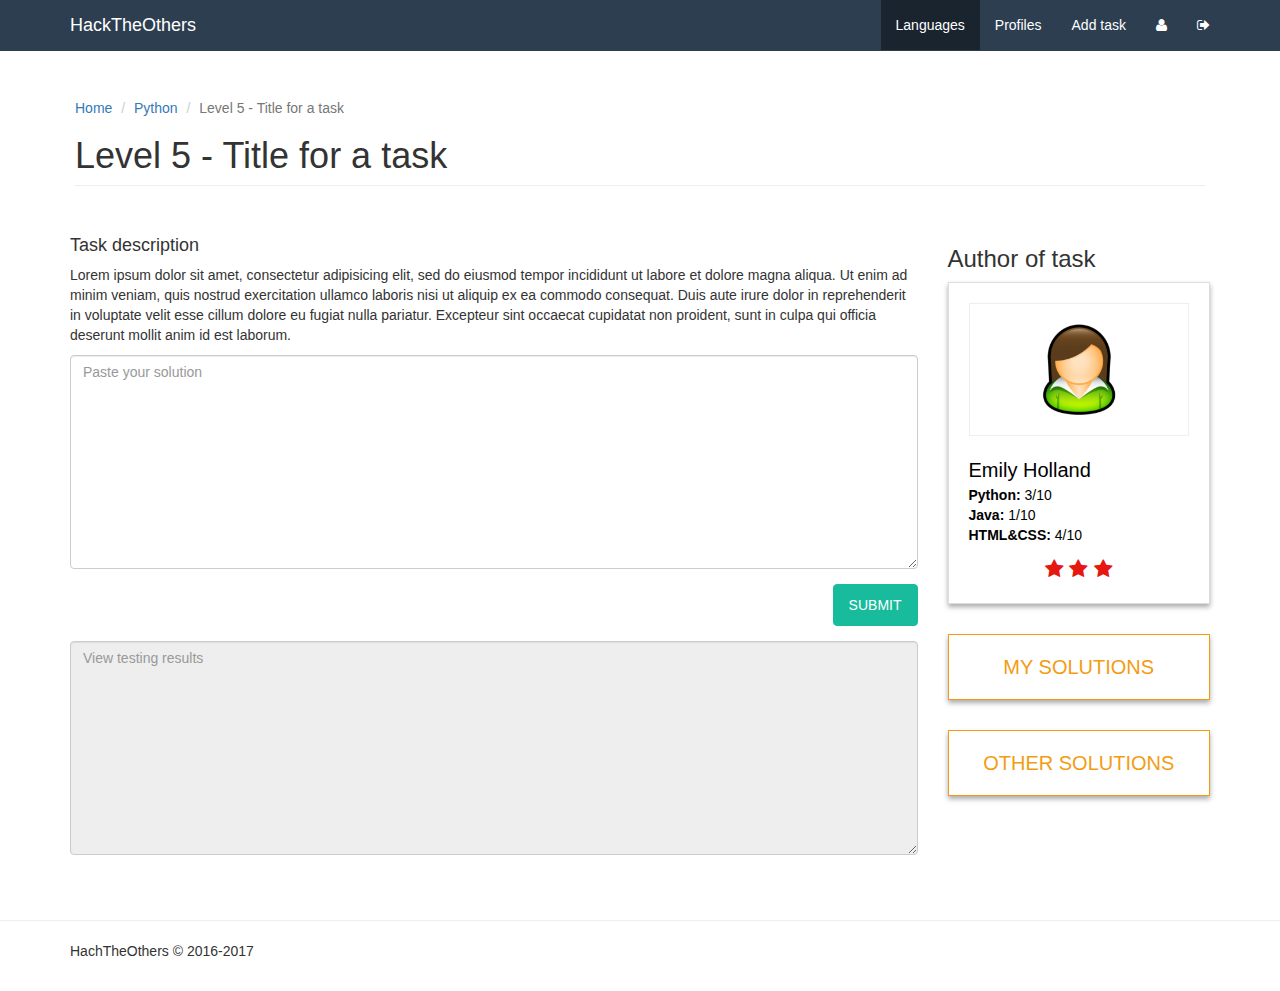
<file: HackTheOthers-Front-end/one_task.html>
<!DOCTYPE html>
<html lang="en">
<head>
    <meta charset="utf-8">
    <meta http-equiv="X-UA-Compatible" content="IE=edge">
    <meta name="viewport" content="width=device-width, initial-scale=1">
    <meta name="description" content="FMI - project">
    <meta name="author" content="Ruzha - 61835, Krasimira - 61866, Slavyana - 61784">

    <title>HackTheOthers</title>

    <!-- Bootstrap Core CSS -->
    <link href="css/bootstrap.min.css" rel="stylesheet">

    <!-- Custom CSS -->
    <link href="css/modern-business.css" rel="stylesheet">
    <link href="css/style.css" rel="stylesheet">

    <!-- Custom Fonts -->
    <link href="font-awesome/css/font-awesome.min.css" rel="stylesheet" type="text/css">

    <!-- HTML5 Shim and Respond.js IE8 support of HTML5 elements and media queries -->
    <!-- WARNING: Respond.js doesn't work if you view the page via file:// -->
    <!--[if lt IE 9]>
        <script src="https://oss.maxcdn.com/libs/html5shiv/3.7.0/html5shiv.js"></script>
        <script src="https://oss.maxcdn.com/libs/respond.js/1.4.2/respond.min.js"></script>
    <![endif]-->
</head>

<body>

    <!-- Navigation -->
    <nav class="navbar navbar-custom navbar-fixed-top" role="navigation">
        <div class="container">
            <!-- Brand and toggle get grouped for better mobile display -->
            <div class="navbar-header">
                <button type="button" class="navbar-toggle" data-toggle="collapse" data-target="#bs-example-navbar-collapse-1">
                    <span class="sr-only">Toggle navigation</span>
                    <span class="icon-bar"></span>
                    <span class="icon-bar"></span>
                    <span class="icon-bar"></span>
                </button>
                <a class="navbar-brand" href="index.html">HackTheOthers</a>
            </div>
            <!-- Collect the nav links, forms, and other content for toggling -->
            <div class="collapse navbar-collapse" id="bs-example-navbar-collapse-1">
                <ul class="nav navbar-nav navbar-right">
                    <li class="active"><a href="index.html">Languages</a></li>
                    <li><a href="all_profiles.html">Profiles</a></li>
                    <li><a href="add_task.html">Add task</a></li>
                    <li><a href="my_profile.html"><i class="fa fa-user"></i></a></li>
                    <li><a href=""><i class="fa fa-sign-out" aria-hidden="true"></i></a></li>
                </ul>
            </div>
            <!-- /.navbar-collapse -->
        </div>
        <!-- /.container -->
    </nav>
    <div class="container">
        <div class="row">
            <div class="col-lg-12 page-title">
                <ol class="breadcrumb">
                    <li><a href="index.html">Home</a></li>
                    <li><a href="tasks.html">Python</a></li>
                    <li class="active">Level 5 - Title for a task</li>
                </ol>
                <h1 class="page-header">Level 5 - Title for a task</h1>
            </div>
        </div>
        <div class="row">
            <div class="col-md-9">
                <h4>Task description</h4>
                <p>Lorem ipsum dolor sit amet, consectetur adipisicing elit, sed do eiusmod
                tempor incididunt ut labore et dolore magna aliqua. Ut enim ad minim veniam,
                quis nostrud exercitation ullamco laboris nisi ut aliquip ex ea commodo
                consequat. Duis aute irure dolor in reprehenderit in voluptate velit esse
                cillum dolore eu fugiat nulla pariatur. Excepteur sint occaecat cupidatat non
                proident, sunt in culpa qui officia deserunt mollit anim id est laborum.</p>
                <form id="addSolution">
                    <div class="control-group form-group">
                        <textarea class="form-control" rows="10" placeholder="Paste your solution" required></textarea>
                    </div>
                    <div id="success"></div>
                    <button type="submit" class="btn btn-success">SUBMIT</button>
		    <div class="control-group form-group">
                    	<textarea class="form-control" rows="10" placeholder="View testing results" readonly></textarea>
                    </div>
                </form>
            </div>
            <div class="col-md-3 sidebar">
                <h3>Author of task</h3>
                <div class="author">
                    <a href="view_profile.html">
                    <div class="thumbnail">
                        <figure><img class="img-responsive" src="images/user-girl-img.png" alt="Author images"></figure>
                        <div class="author-info">
                            <span class="nickname">Emily Holland</span>
                            <p>
                                <span><b>Python: </b>3/10</span>
                                <span><b>Java: </b>1/10</span>
                                <span><b>HTML&CSS: </b>4/10</span>
                            </p>
                        </div>
                        <div class="author-raiting text-center">
                            <i class="fa fa-star" aria-hidden="true"></i>
                            <i class="fa fa-star" aria-hidden="true"></i>
                            <i class="fa fa-star" aria-hidden="true"></i>
                        </div>
                    </div>
                    </a>
                </div>

                <div class="sidebar-button">
                    <a href="my_solutions.html" class="btn solution-button">My solutions</a>
                    <a href="other_solutions.html" class="btn solution-button">Other solutions</a>
                </div>
            </div>
        </div>
        <!-- /.row -->

    </div>
    <!-- /.container -->
    <!-- Footer -->
    <footer>
        <div class="container">
            <div class="row">
                <div class="col-lg-12">
                    <p>HachTheOthers &copy; 2016-2017</p>
                </div>
            </div>
        </div>
    </footer>

    <!-- jQuery -->
    <script src="js/jquery.js"></script>

    <!-- Bootstrap Core JavaScript -->
    <script src="js/bootstrap.min.js"></script>

</body>

</html>
</file>
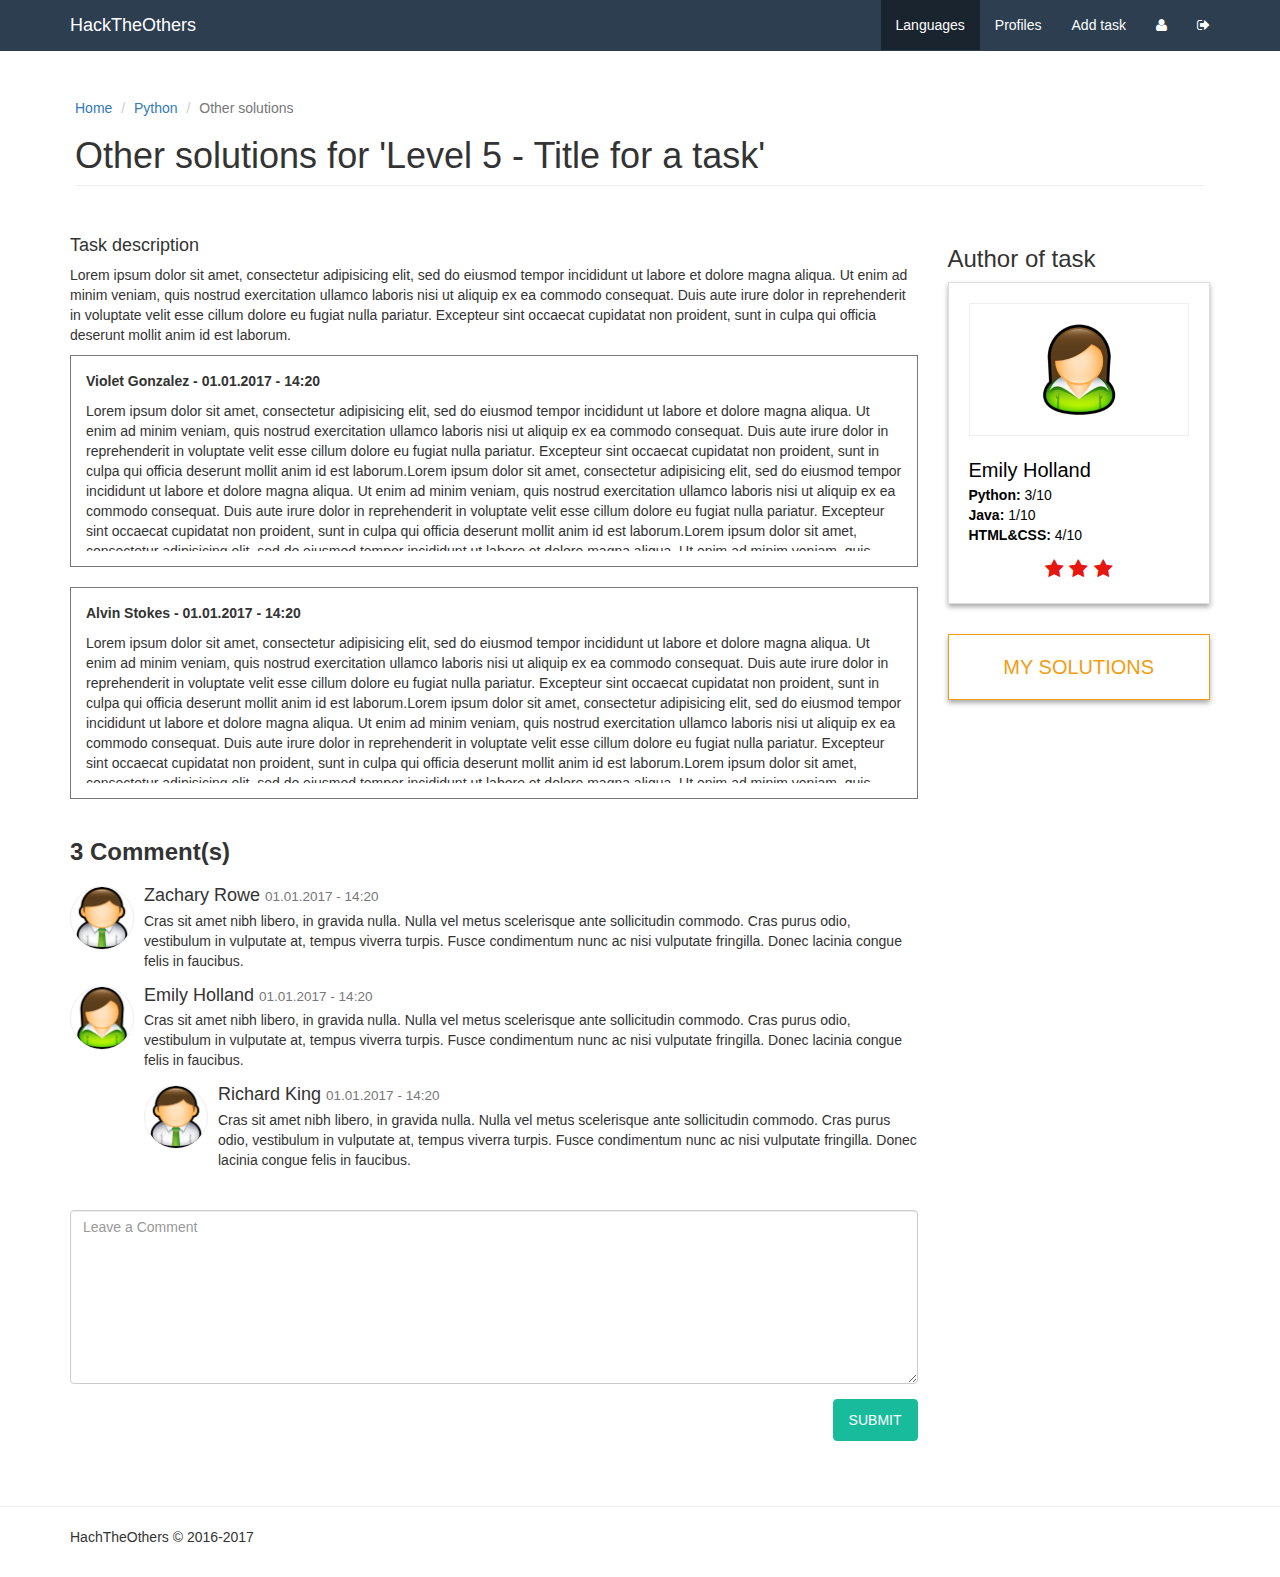
<file: HackTheOthers-Front-end/other_solutions.html>
<!DOCTYPE html>
<html lang="en">
<head>
    <meta charset="utf-8">
    <meta http-equiv="X-UA-Compatible" content="IE=edge">
    <meta name="viewport" content="width=device-width, initial-scale=1">
    <meta name="description" content="FMI - project">
    <meta name="author" content="Ruzha - 61835, Krasimira - 61866, Slavyana - 61784">

    <title>Other solutions - HackTheOthers</title>

    <!-- Bootstrap Core CSS -->
    <link href="css/bootstrap.min.css" rel="stylesheet">

    <!-- Custom CSS -->
    <link href="css/modern-business.css" rel="stylesheet">
    <link href="css/style.css" rel="stylesheet">

    <!-- Custom Fonts -->
    <link href="font-awesome/css/font-awesome.min.css" rel="stylesheet" type="text/css">

    <!-- HTML5 Shim and Respond.js IE8 support of HTML5 elements and media queries -->
    <!-- WARNING: Respond.js doesn't work if you view the page via file:// -->
    <!--[if lt IE 9]>
        <script src="https://oss.maxcdn.com/libs/html5shiv/3.7.0/html5shiv.js"></script>
        <script src="https://oss.maxcdn.com/libs/respond.js/1.4.2/respond.min.js"></script>
    <![endif]-->
</head>

<body>

    <!-- Navigation -->
    <nav class="navbar navbar-custom navbar-fixed-top" role="navigation">
        <div class="container">
            <!-- Brand and toggle get grouped for better mobile display -->
            <div class="navbar-header">
                <button type="button" class="navbar-toggle" data-toggle="collapse" data-target="#bs-example-navbar-collapse-1">
                    <span class="sr-only">Toggle navigation</span>
                    <span class="icon-bar"></span>
                    <span class="icon-bar"></span>
                    <span class="icon-bar"></span>
                </button>
                <a class="navbar-brand" href="index.html">HackTheOthers</a>
            </div>
            <!-- Collect the nav links, forms, and other content for toggling -->
            <div class="collapse navbar-collapse" id="bs-example-navbar-collapse-1">
                <ul class="nav navbar-nav navbar-right">
                    <li class="active"><a href="index.html">Languages</a></li>
                    <li><a href="all_profiles.html">Profiles</a></li>
                    <li><a href="add_task.html">Add task</a></li>
                    <li><a href="my_profile.html"><i class="fa fa-user"></i></a></li>
                    <li><a href=""><i class="fa fa-sign-out" aria-hidden="true"></i></a></li>
                </ul>
            </div>
            <!-- /.navbar-collapse -->
        </div>
        <!-- /.container -->
    </nav>
    <div class="container">
        <div class="row">
            <div class="col-lg-12 page-title">
                <ol class="breadcrumb">
                    <li><a href="index.html">Home</a></li>
                    <li><a href="tasks.html">Python</a></li>
                    <li class="active">Other solutions</li>
                </ol>
                <h1 class="page-header">Other solutions for 'Level 5 - Title for a task'</h1>
            </div>
        </div>
        <div class="row">
            <div class="col-md-9">
                <h4>Task description</h4>
                <p>Lorem ipsum dolor sit amet, consectetur adipisicing elit, sed do eiusmod
                tempor incididunt ut labore et dolore magna aliqua. Ut enim ad minim veniam,
                quis nostrud exercitation ullamco laboris nisi ut aliquip ex ea commodo
                consequat. Duis aute irure dolor in reprehenderit in voluptate velit esse
                cillum dolore eu fugiat nulla pariatur. Excepteur sint occaecat cupidatat non
                proident, sunt in culpa qui officia deserunt mollit anim id est laborum.</p>
                
                <div class="solutions">
                    <div class="solution">
                        <div>
                            <p>Violet Gonzalez - 01.01.2017 - 14:20</p>
                            <div class="content">
                                Lorem ipsum dolor sit amet, consectetur adipisicing elit, sed do eiusmod
                                tempor incididunt ut labore et dolore magna aliqua. Ut enim ad minim veniam,
                                quis nostrud exercitation ullamco laboris nisi ut aliquip ex ea commodo
                                consequat. Duis aute irure dolor in reprehenderit in voluptate velit esse
                                cillum dolore eu fugiat nulla pariatur. Excepteur sint occaecat cupidatat non
                                proident, sunt in culpa qui officia deserunt mollit anim id est laborum.Lorem ipsum dolor sit amet, consectetur adipisicing elit, sed do eiusmod
                                tempor incididunt ut labore et dolore magna aliqua. Ut enim ad minim veniam,
                                quis nostrud exercitation ullamco laboris nisi ut aliquip ex ea commodo
                                consequat. Duis aute irure dolor in reprehenderit in voluptate velit esse
                                cillum dolore eu fugiat nulla pariatur. Excepteur sint occaecat cupidatat non
                                proident, sunt in culpa qui officia deserunt mollit anim id est laborum.Lorem ipsum dolor sit amet, consectetur adipisicing elit, sed do eiusmod
                                tempor incididunt ut labore et dolore magna aliqua. Ut enim ad minim veniam,
                                quis nostrud exercitation ullamco laboris nisi ut aliquip ex ea commodo
                                consequat. Duis aute irure dolor in reprehenderit in voluptate velit esse
                                cillum dolore eu fugiat nulla pariatur. Excepteur sint occaecat cupidatat non
                                proident, sunt in culpa qui officia deserunt mollit anim id est laborum.
                            </div>
                        </div>
                    </div>
                    <div class="solution">
                        <div>
                            <p>Alvin Stokes - 01.01.2017 - 14:20</p>
                            <div class="content">
                                Lorem ipsum dolor sit amet, consectetur adipisicing elit, sed do eiusmod
                                tempor incididunt ut labore et dolore magna aliqua. Ut enim ad minim veniam,
                                quis nostrud exercitation ullamco laboris nisi ut aliquip ex ea commodo
                                consequat. Duis aute irure dolor in reprehenderit in voluptate velit esse
                                cillum dolore eu fugiat nulla pariatur. Excepteur sint occaecat cupidatat non
                                proident, sunt in culpa qui officia deserunt mollit anim id est laborum.Lorem ipsum dolor sit amet, consectetur adipisicing elit, sed do eiusmod
                                tempor incididunt ut labore et dolore magna aliqua. Ut enim ad minim veniam,
                                quis nostrud exercitation ullamco laboris nisi ut aliquip ex ea commodo
                                consequat. Duis aute irure dolor in reprehenderit in voluptate velit esse
                                cillum dolore eu fugiat nulla pariatur. Excepteur sint occaecat cupidatat non
                                proident, sunt in culpa qui officia deserunt mollit anim id est laborum.Lorem ipsum dolor sit amet, consectetur adipisicing elit, sed do eiusmod
                                tempor incididunt ut labore et dolore magna aliqua. Ut enim ad minim veniam,
                                quis nostrud exercitation ullamco laboris nisi ut aliquip ex ea commodo
                                consequat. Duis aute irure dolor in reprehenderit in voluptate velit esse
                                cillum dolore eu fugiat nulla pariatur. Excepteur sint occaecat cupidatat non
                                proident, sunt in culpa qui officia deserunt mollit anim id est laborum.
                            </div>
                        </div>
                    </div>
                </div>

                <!-- Posted Comments -->
                <div class="comments">
                    <h3 class="custom-header">3 Comment(s)</h3>

                    <div class="media">
                        <a class="pull-left" href="view_profile.html">
                            <img class="media-object" src="images/user-boy.png" alt="">
                        </a>
                        <div class="media-body">
                            <h4 class="media-heading">Zachary Rowe
                                <small>01.01.2017 - 14:20</small>
                            </h4>
                            Cras sit amet nibh libero, in gravida nulla. Nulla vel metus scelerisque ante sollicitudin commodo. Cras purus odio, vestibulum in vulputate at, tempus viverra turpis. Fusce condimentum nunc ac nisi vulputate fringilla. Donec lacinia congue felis in faucibus.
                        </div>
                    </div>

                    <div class="media">
                        <a class="pull-left" href="view_profile.html">
                            <img class="media-object" src="images/user-girl.png" alt="">
                        </a>
                        <div class="media-body">
                            <h4 class="media-heading">Emily Holland
                                <small>01.01.2017 - 14:20</small>
                            </h4>
                            Cras sit amet nibh libero, in gravida nulla. Nulla vel metus scelerisque ante sollicitudin commodo. Cras purus odio, vestibulum in vulputate at, tempus viverra turpis. Fusce condimentum nunc ac nisi vulputate fringilla. Donec lacinia congue felis in faucibus.

                            <div class="media">
                                <a class="pull-left" href="view_profile.html">
                                    <img class="media-object" src="images/user-boy.png" alt="">
                                </a>
                                <div class="media-body">
                                    <h4 class="media-heading">Richard King
                                        <small>01.01.2017 - 14:20</small>
                                    </h4>
                                    Cras sit amet nibh libero, in gravida nulla. Nulla vel metus scelerisque ante sollicitudin commodo. Cras purus odio, vestibulum in vulputate at, tempus viverra turpis. Fusce condimentum nunc ac nisi vulputate fringilla. Donec lacinia congue felis in faucibus.
                                </div>
                            </div>
                        </div>
                    </div>
                    <form id="addComment">
                        <div class="control-group form-group">
                            <textarea class="form-control" rows="8" placeholder="Leave a Comment" required></textarea>
                        </div>
                        <button type="submit" class="btn">SUBMIT</button>
                    </form>
                </div>
            </div>
            <div class="space-bottom visible-xs"></div><!-- space -->
            <div class="col-md-3 sidebar">
                <h3>Author of task</h3>
                <div class="author">
                    <a href="view_profile.html">
                    <div class="thumbnail">
                        <figure><img class="img-responsive" src="images/user-girl-img.png" alt="Author images"></figure>
                        <div class="author-info">
                            <span class="nickname">Emily Holland</span>
                            <p>
                                <span><b>Python: </b>3/10</span>
                                <span><b>Java: </b>1/10</span>
                                <span><b>HTML&CSS: </b>4/10</span>
                            </p>
                        </div>
                        <div class="author-raiting text-center">
                            <i class="fa fa-star" aria-hidden="true"></i>
                            <i class="fa fa-star" aria-hidden="true"></i>
                            <i class="fa fa-star" aria-hidden="true"></i>
                        </div>
                    </div>
                    </a>
                </div>

                <div class="sidebar-button">
                    <a href="my_solutions.html" class="btn solution-button">My solutions</a>
                </div>
            </div>
        </div>
        <!-- /.row -->

    </div>
    <!-- /.container -->
    <!-- Footer -->
    <footer>
        <div class="container">
            <div class="row">
                <div class="col-lg-12">
                    <p>HachTheOthers &copy; 2016-2017</p>
                </div>
            </div>
        </div>
    </footer>

    <!-- jQuery -->
    <script src="js/jquery.js"></script>

    <!-- Bootstrap Core JavaScript -->
    <script src="js/bootstrap.min.js"></script>

</body>

</html>
</file>
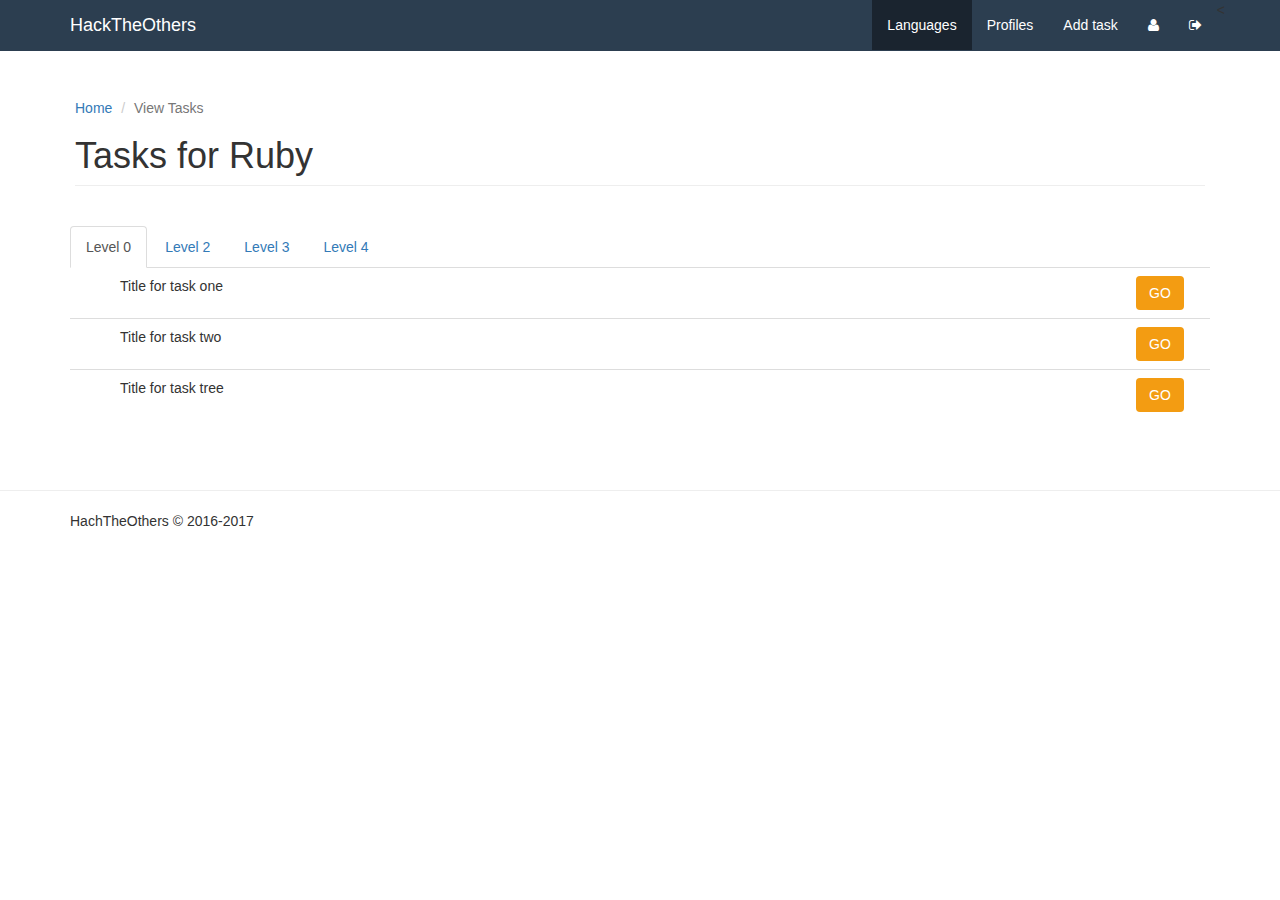
<file: HackTheOthers-Front-end/starting_tasks.html>
<!DOCTYPE html>
<html lang="en">
<head>
    <meta charset="utf-8">
    <meta http-equiv="X-UA-Compatible" content="IE=edge">
    <meta name="viewport" content="width=device-width, initial-scale=1">
    <meta name="description" content="FMI - project">
    <meta name="author" content="Ruzha - 61835, Krasimira - 61866, Slavyana - 61784">

    <title>HackTheOthers</title>

    <!-- Bootstrap Core CSS -->
    <link href="css/bootstrap.min.css" rel="stylesheet">

    <!-- Custom CSS -->
    <link href="css/modern-business.css" rel="stylesheet">
    <link href="css/style.css" rel="stylesheet">

    <!-- Custom Fonts -->
    <link href="font-awesome/css/font-awesome.min.css" rel="stylesheet" type="text/css">

    <!-- HTML5 Shim and Respond.js IE8 support of HTML5 elements and media queries -->
    <!-- WARNING: Respond.js doesn't work if you view the page via file:// -->
    <!--[if lt IE 9]>
        <script src="https://oss.maxcdn.com/libs/html5shiv/3.7.0/html5shiv.js"></script>
        <script src="https://oss.maxcdn.com/libs/respond.js/1.4.2/respond.min.js"></script>
    <![endif]-->
</head>

<body>

    <!-- Navigation -->
    <nav class="navbar navbar-custom navbar-fixed-top" role="navigation">
        <div class="container">
            <!-- Brand and toggle get grouped for better mobile display -->
            <div class="navbar-header">
                <button type="button" class="navbar-toggle" data-toggle="collapse" data-target="#bs-example-navbar-collapse-1">
                    <span class="sr-only">Toggle navigation</span>
                    <span class="icon-bar"></span>
                    <span class="icon-bar"></span>
                    <span class="icon-bar"></span>
                </button>
                <a class="navbar-brand" href="index.html">HackTheOthers</a>
            </div>
            <!-- Collect the nav links, forms, and other content for toggling -->
            <div class="collapse navbar-collapse" id="bs-example-navbar-collapse-1">
                <ul class="nav navbar-nav navbar-right">
                    <<li class="active"><a href="index.html">Languages</a></li>
                    <li><a href="all_profiles.html">Profiles</a></li>
                    <li><a href="add_task.html">Add task</a></li>
                    <li><a href="my_profile.html"><i class="fa fa-user"></i></a></li>
                    <li><a href=""><i class="fa fa-sign-out" aria-hidden="true"></i></a></li>
                </ul>
            </div><!-- /.navbar-collapse -->
        </div><!-- /.container -->
    </nav>
    <div class="container">
        <div class="row">
            <div class="col-lg-12 page-title">
                <ol class="breadcrumb">
                    <li><a href="index.html">Home</a>
                    </li>
                    <li class="active">View Tasks</li>
                </ol>
                <h1 class="page-header">Tasks for Ruby</h1>
            </div>

            <div class="col-lg-12 tasks">
                <ul id="myTab" class="nav nav-tabs">
                    <li class="active"><a href="#level-one" data-toggle="tab">Level 0</a>
                    </li>
                    <li class=""><a href="#level-two" data-toggle="tab">Level 2</a>
                    </li>
                    <li class=""><a href="#level-three" data-toggle="tab">Level 3</a>
                    </li>
                    <li class=""><a href="#level-four" data-toggle="tab">Level 4</a>
                    </li>
                </ul>

                <div id="myTabContent" class="tab-content">
                    <div class="tab-pane fade active in" id="level-one">
                        <div class="table-responsive">
                            <table class="table level-table">
                                <tr>
                                    <td></td>
                                    <td>Title for task one</td>
                                    <td></td>
                                    <td></td>
                                    <td><a href="one_task.html" class="btn go-btn">GO</a></td>
                                </tr>
                                <tr>
                                    <td></td>
                                    <td>Title for task two</td>
                                    <td></td>
                                    <td></td>
                                    <td><a href="one_task.html" class="btn go-btn">GO</a></td>
                                </tr>
                                <tr>
                                    <td></td>
                                    <td>Title for task tree</td>
                                    <td></td>
                                    <td></td>
                                    <td><a href="one_task.html" class="btn go-btn">GO</a></td>
                                </tr>
                            </table>
                        </div>
                    </div>
                    <div class="tab-pane fade" id="level-two">
                        <div class="table-responsive">
                            <table class="table level-table">
                                <tr>
                                    <td></td>
                                    <td>Title for task one</td>
                                    <td></td>
                                    <td></td>
                                    <td><a href="one_task.html" class="btn go-btn">GO</a></td>
                                </tr>
                                <tr>
                                    <td></td>
                                    <td>Title for task two</td>
                                    <td></td>
                                    <td></td>
                                    <td><a href="one_task.html" class="btn go-btn">GO</a></td>
                                </tr>
                                <tr>
                                    <td></td>
                                    <td>Title for task tree</td>
                                    <td></td>
                                    <td></td>
                                    <td><a href="one_task.html" class="btn go-btn">GO</a></td>
                                </tr>
                            </table>
                        </div>
                    </div>
                    <div class="tab-pane fade" id="level-three">
                        <div class="table-responsive">
                            <table class="table level-table">
                                <tr>
                                    <td></td>
                                    <td>Title for task one</td>
                                    <td></td>
                                    <td></td>
                                    <td><a href="one_task.html" class="btn go-btn">GO</a></td>
                                </tr>
                                <tr>
                                    <td></td>
                                    <td>Title for task two</td>
                                    <td></td>
                                    <td></td>
                                    <td><a href="one_task.html" class="btn go-btn">GO</a></td>
                                </tr>
                                <tr>
                                    <td></td>
                                    <td>Title for task tree</td>
                                    <td></td>
                                    <td></td>
                                    <td><a href="one_task.html" class="btn go-btn">GO</a></td>
                                </tr>
                            </table>
                        </div>
                    </div>
                    <div class="tab-pane fade" id="level-four">
                        <div class="table-responsive">
                            <table class="table level-table">
                                <tr>
                                    <td></td>
                                    <td>Title for task one</td>
                                    <td></td>
                                    <td></td>
                                    <td><a href="one_task.html" class="btn go-btn">GO</a></td>
                                </tr>
                                <tr>
                                    <td></td>
                                    <td>Title for task two</td>
                                    <td></td>
                                    <td></td>
                                    <td><a href="one_task.html" class="btn go-btn">GO</a></td>
                                </tr>
                                <tr>
                                    <td></td>
                                    <td>Title for task tree</td>
                                    <td></td>
                                    <td></td>
                                    <td><a href="one_task.html" class="btn go-btn">GO</a></td>
                                </tr>
                            </table>
                        </div>
                    </div><!--  / #level-four -->
                </div>
            </div>
        </div>
        <!-- /.row -->
    </div>
    <!-- /.container -->
    <!-- Footer -->
    <footer>
        <div class="container">
            <div class="row">
                <div class="col-lg-12">
                    <p>HachTheOthers &copy; 2016-2017</p>
                </div>
            </div>
        </div>
    </footer>

    <!-- jQuery -->
    <script src="js/jquery.js"></script>

    <!-- Bootstrap Core JavaScript -->
    <script src="js/bootstrap.min.js"></script>

</body>

</html>
</file>
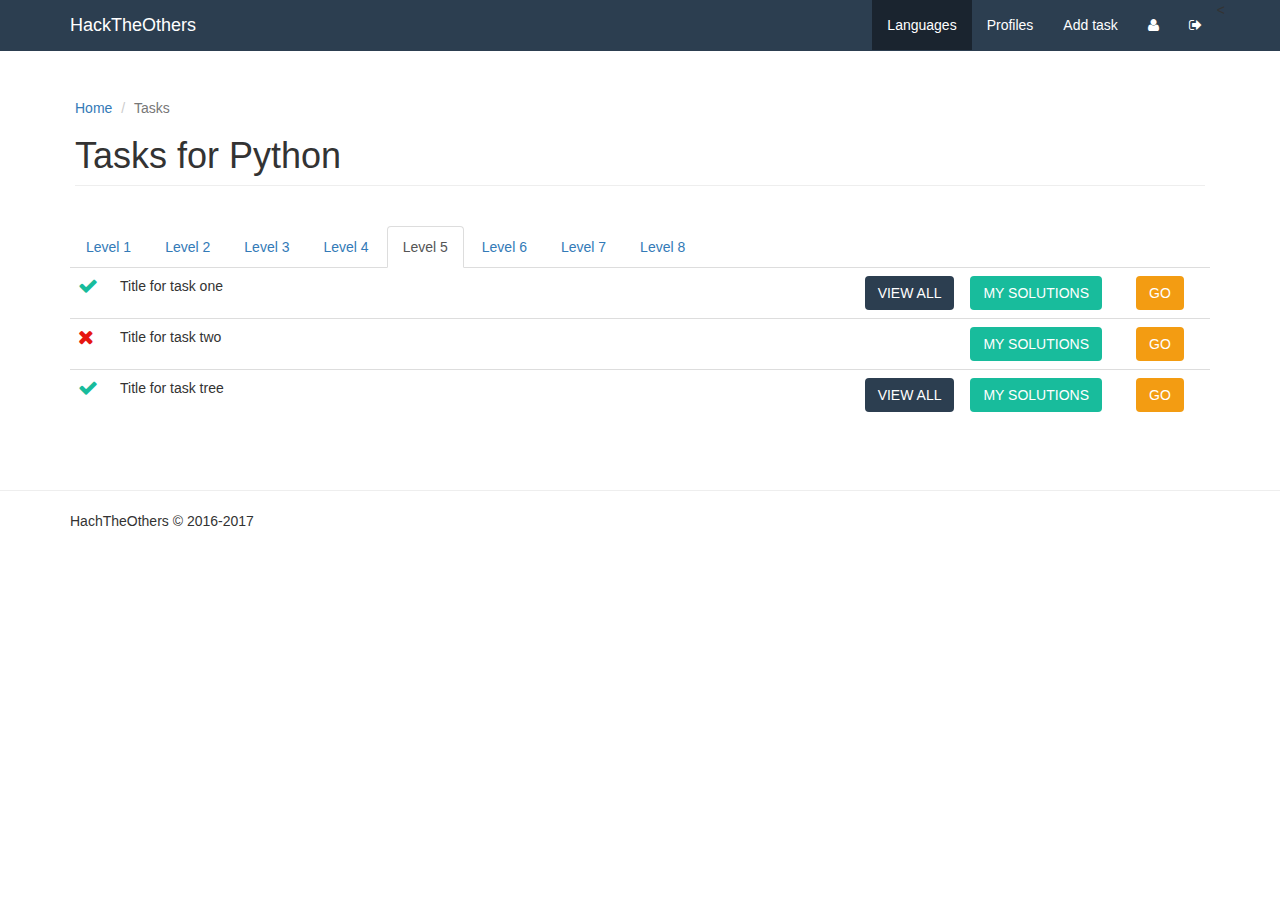
<file: HackTheOthers-Front-end/tasks.html>
<!DOCTYPE html>
<html lang="en">
<head>
    <meta charset="utf-8">
    <meta http-equiv="X-UA-Compatible" content="IE=edge">
    <meta name="viewport" content="width=device-width, initial-scale=1">
    <meta name="description" content="FMI - project">
    <meta name="author" content="Ruzha - 61835, Krasimira - 61866, Slavyana - 61784">

    <title>All tasks - HackTheOthers</title>

    <!-- Bootstrap Core CSS -->
    <link href="css/bootstrap.min.css" rel="stylesheet">

    <!-- Custom CSS -->
    <link href="css/modern-business.css" rel="stylesheet">
    <link href="css/style.css" rel="stylesheet">

    <!-- Custom Fonts -->
    <link href="font-awesome/css/font-awesome.min.css" rel="stylesheet" type="text/css">

    <!-- HTML5 Shim and Respond.js IE8 support of HTML5 elements and media queries -->
    <!-- WARNING: Respond.js doesn't work if you view the page via file:// -->
    <!--[if lt IE 9]>
        <script src="https://oss.maxcdn.com/libs/html5shiv/3.7.0/html5shiv.js"></script>
        <script src="https://oss.maxcdn.com/libs/respond.js/1.4.2/respond.min.js"></script>
    <![endif]-->
</head>

<body>

    <!-- Navigation -->
    <nav class="navbar navbar-custom navbar-fixed-top" role="navigation">
        <div class="container">
            <!-- Brand and toggle get grouped for better mobile display -->
            <div class="navbar-header">
                <button type="button" class="navbar-toggle" data-toggle="collapse" data-target="#bs-example-navbar-collapse-1">
                    <span class="sr-only">Toggle navigation</span>
                    <span class="icon-bar"></span>
                    <span class="icon-bar"></span>
                    <span class="icon-bar"></span>
                </button>
                <a class="navbar-brand" href="index.html">HackTheOthers</a>
            </div>
            <!-- Collect the nav links, forms, and other content for toggling -->
            <div class="collapse navbar-collapse" id="bs-example-navbar-collapse-1">
                <ul class="nav navbar-nav navbar-right">
                    <<li class="active"><a href="index.html">Languages</a></li>
                    <li><a href="all_profiles.html">Profiles</a></li>
                    <li><a href="add_task.html">Add task</a></li>
                    <li><a href="my_profile.html"><i class="fa fa-user"></i></a></li>
                    <li><a href=""><i class="fa fa-sign-out" aria-hidden="true"></i></a></li>
                </ul>
            </div><!-- /.navbar-collapse -->
        </div><!-- /.container -->
    </nav>
    <div class="container">
        <div class="row">
            <div class="col-lg-12 page-title">
                <ol class="breadcrumb">
                    <li><a href="index.html">Home</a>
                    </li>
                    <li class="active">Tasks</li>
                </ol>
                <h1 class="page-header">Tasks for Python</h1>
            </div>

            <div class="col-lg-12 tasks">
                <ul id="myTab" class="nav nav-tabs">
                    <li class=""><a href="#level-one" data-toggle="tab">Level 1</a></li>
                    <li class=""><a href="#level-two" data-toggle="tab">Level 2</a></li>
                    <li class=""><a href="#level-three" data-toggle="tab">Level 3</a></li>
                    <li class=""><a href="#level-four" data-toggle="tab">Level 4</a></li>
                    <li class="active"><a href="#level-five" data-toggle="tab">Level 5</a></li>
                    <li class=""><a href="#level-six" data-toggle="tab">Level 6</a></li>
                    <li class=""><a href="#level-seven" data-toggle="tab">Level 7</a></li>
                    <li class=""><a href="#level-eight" data-toggle="tab">Level 8</a></li>
                </ul>

                <div id="myTabContent" class="tab-content">
                    <div class="tab-pane fade" id="level-one">
                        <div class="table-responsive">
                            <table class="table level-table">
                                <tr>
                                    <td><i class="fa fa-check" aria-hidden="true"></i></td>
                                    <td>Title for task one</td>
                                    <td><a href="other_solutions.html" class="btn view-all-btn">VIEW ALL</a></td>
                                    <td><a href="my_solutions.html" class="btn my-solutions-btn">MY SOLUTIONS</a></td>
                                    <td><a href="one_task.html" class="btn go-btn">GO</a></td>
                                </tr>
                                <tr>
                                    <td><i class="fa fa-check" aria-hidden="true"></i></td>
                                    <td>Title for task two</td>
                                    <td><a href="other_solutions.html" class="btn view-all-btn">VIEW ALL</a></td>
                                    <td><a href="my_solutions.html" class="btn my-solutions-btn">MY SOLUTIONS</a></td>
                                    <td><a href="one_task.html" class="btn go-btn">GO</a></td>
                                </tr>
                                <tr>
                                    <td><i class="fa fa-check" aria-hidden="true"></i></td>
                                    <td>Title for task tree</td>
                                    <td><a href="other_solutions.html" class="btn view-all-btn">VIEW ALL</a></td>
                                    <td><a href="my_solutions.html" class="btn my-solutions-btn">MY SOLUTIONS</a></td>
                                    <td><a href="one_task.html" class="btn go-btn">GO</a></td>
                                </tr>
                            </table>
                        </div>
                    </div>
                    <div class="tab-pane fade" id="level-two">
                        <div class="table-responsive">
                            <table class="table level-table">
                                <tr>
                                    <td><i class="fa fa-times" aria-hidden="true"></i></td>
                                    <td>Title for task one</td>
                                    <td></td>
                                    <td><a href="my_solutions.html" class="btn my-solutions-btn">MY SOLUTIONS</a></td>
                                    <td><a href="one_task.html" class="btn go-btn">GO</a></td>
                                </tr>
                                <tr>
                                    <td><i class="fa fa-check" aria-hidden="true"></i></td>
                                    <td>Title for task two</td>
                                    <td><a href="other_solutions.html" class="btn view-all-btn">VIEW ALL</a></td>
                                    <td><a href="my_solutions.html" class="btn my-solutions-btn">MY SOLUTIONS</a></td>
                                    <td><a href="one_task.html" class="btn go-btn">GO</a></td>
                                </tr>
                                <tr>
                                    <td><i class="fa fa-check" aria-hidden="true"></i></td>
                                    <td>Title for task tree</td>
                                    <td><a href="other_solutions.html" class="btn view-all-btn">VIEW ALL</a></td>
                                    <td><a href="my_solutions.html" class="btn my-solutions-btn">MY SOLUTIONS</a></td>
                                    <td><a href="one_task.html" class="btn go-btn">GO</a></td>
                                </tr>
                            </table>
                        </div>
                    </div>
                    <div class="tab-pane fade" id="level-three">
                        <div class="table-responsive">
                            <table class="table level-table">
                                <tr>
                                    <td><i class="fa fa-check" aria-hidden="true"></i></td>
                                    <td>Title for task one</td>
                                    <td><a href="other_solutions.html" class="btn view-all-btn">VIEW ALL</a></td>
                                    <td><a href="my_solutions.html" class="btn my-solutions-btn">MY SOLUTIONS</a></td>
                                    <td><a href="one_task.html" class="btn go-btn">GO</a></td>
                                </tr>
                                <tr>
                                    <td><i class="fa fa-times" aria-hidden="true"></i></td>
                                    <td>Title for task two</td>
                                    <td></td>
                                    <td><a href="my_solutions.html" class="btn my-solutions-btn">MY SOLUTIONS</a></td>
                                    <td><a href="one_task.html" class="btn go-btn">GO</a></td>
                                </tr>
                                <tr>
                                    <td><i class="fa fa-times" aria-hidden="true"></i></td>
                                    <td>Title for task tree</td>
                                    <td></td>
                                    <td><a href="my_solutions.html" class="btn my-solutions-btn">MY SOLUTIONS</a></td>
                                    <td><a href="one_task.html" class="btn go-btn">GO</a></td>
                                </tr>
                                <tr>
                                    <td><i class="fa fa-times" aria-hidden="true"></i></td>
                                    <td>4. Title for task four</td>
                                    <td></td>
                                    <td><a href="my_solutions.html" class="btn my-solutions-btn">MY SOLUTIONS</a></td>
                                    <td><a href="one_task.html" class="btn go-btn">GO</a></td>
                                </tr>
                            </table>
                        </div>
                    </div>
                    <div class="tab-pane fade" id="level-four">
                        <div class="table-responsive">
                            <table class="table level-table">
                                <tr>
                                    <td><i class="fa fa-check" aria-hidden="true"></i></td>
                                    <td>Title for task one</td>
                                    <td><a href="other_solutions.html" class="btn view-all-btn">VIEW ALL</a></td>
                                    <td><a href="my_solutions.html" class="btn my-solutions-btn">MY SOLUTIONS</a></td>
                                    <td><a href="one_task.html" class="btn go-btn">GO</a></td>
                                </tr>
                                <tr>
                                    <td><i class="fa fa-times" aria-hidden="true"></i></td>
                                    <td>Title for task two</td>
                                    <td></td>
                                    <td><a href="my_solutions.html" class="btn my-solutions-btn">MY SOLUTIONS</a></td>
                                    <td><a href="one_task.html" class="btn go-btn">GO</a></td>
                                </tr>
                                <tr>
                                    <td><i class="fa fa-check" aria-hidden="true"></i></td>
                                    <td>Title for task tree</td>
                                    <td><a href="other_solutions.html" class="btn view-all-btn">VIEW ALL</a></td>
                                    <td><a href="my_solutions.html" class="btn my-solutions-btn">MY SOLUTIONS</a></td>
                                    <td><a href="one_task.html" class="btn go-btn">GO</a></td>
                                </tr>
                            </table>
                        </div>
                    </div>
                    <div class="tab-pane fade active in" id="level-five">
                        <div class="table-responsive">
                            <table class="table level-table">
                                <tr>
                                    <td><i class="fa fa-check" aria-hidden="true"></i></td>
                                    <td>Title for task one</td>
                                    <td><a href="other_solutions.html" class="btn view-all-btn">VIEW ALL</a></td>
                                    <td><a href="my_solutions.html" class="btn my-solutions-btn">MY SOLUTIONS</a></td>
                                    <td><a href="one_task.html" class="btn go-btn">GO</a></td>
                                </tr>
                                <tr>
                                    <td><i class="fa fa-times" aria-hidden="true"></i></td>
                                    <td>Title for task two</td>
                                    <td></td>
                                    <td><a href="my_solutions.html" class="btn my-solutions-btn">MY SOLUTIONS</a></td>
                                    <td><a href="one_task.html" class="btn go-btn">GO</a></td>
                                </tr>
                                <tr>
                                    <td><i class="fa fa-check" aria-hidden="true"></i></td>
                                    <td>Title for task tree</td>
                                    <td><a href="other_solutions.html" class="btn view-all-btn">VIEW ALL</a></td>
                                    <td><a href="my_solutions.html" class="btn my-solutions-btn">MY SOLUTIONS</a></td>
                                    <td><a href="one_task.html" class="btn go-btn">GO</a></td>
                                </tr>
                            </table>
                        </div>
                    </div>
                    <div class="tab-pane fade" id="level-six">
                        <div class="table-responsive">
                            <table class="table level-table">
                                <tr>
                                    <td></td>
                                    <td>Title for task one</td>
                                    <td></td>
                                    <td></td>
                                    <td><a href="one_task.html" class="btn go-btn">GO</a></td>
                                </tr>
                                <tr>
                                    <td></td>
                                    <td>Title for task two</td>
                                    <td></td>
                                    <td></td>
                                    <td><a href="one_task.html" class="btn go-btn">GO</a></td>
                                </tr>
                                <tr>
                                    <td></td>
                                    <td>Title for task tree</td>
                                    <td></td>
                                    <td></td>
                                    <td><a href="one_task.html" class="btn go-btn">GO</a></td>
                                </tr>
                            </table>
                        </div>
                    </div>
                    <div class="tab-pane fade" id="level-seven">
                        <div class="table-responsive">
                            <table class="table level-table">
                                <tr>
                                    <td></td>
                                    <td>Title for task one</td>
                                    <td></td>
                                    <td></td>
                                    <td><a href="one_task.html" class="btn go-btn">GO</a></td>
                                </tr>
                                <tr>
                                    <td></td>
                                    <td>Title for task two</td>
                                    <td></td>
                                    <td></td>
                                    <td><a href="one_task.html" class="btn go-btn">GO</a></td>
                                </tr>
                                <tr>
                                    <td></td>
                                    <td>Title for task tree</td>
                                    <td></td>
                                    <td></td>
                                    <td><a href="one_task.html" class="btn go-btn">GO</a></td>
                                </tr>
                            </table>
                        </div>
                    </div>
                    <div class="tab-pane fade" id="level-eight">
                        <div class="table-responsive">
                            <table class="table level-table">
                                <tr>
                                    <td></td>
                                    <td>Title for task one</td>
                                    <td></td>
                                    <td></td>
                                    <td><a href="one_task.html" class="btn go-btn">GO</a></td>
                                </tr>
                                <tr>
                                    <td></td>
                                    <td>Title for task two</td>
                                    <td></td>
                                    <td></td>
                                    <td><a href="one_task.html" class="btn go-btn">GO</a></td>
                                </tr>
                                <tr>
                                    <td></td>
                                    <td>Title for task tree</td>
                                    <td></td>
                                    <td></td>
                                    <td><a href="one_task.html" class="btn go-btn">GO</a></td>
                                </tr>
                            </table>
                        </div>
                    </div>
                </div>
            </div>

        </div>
        <!-- /.row -->
    </div>
    <!-- /.container -->
    <!-- Footer -->
    <footer>
        <div class="container">
            <div class="row">
                <div class="col-lg-12">
                    <p>HachTheOthers &copy; 2016-2017</p>
                </div>
            </div>
        </div>
    </footer>

    <!-- jQuery -->
    <script src="js/jquery.js"></script>

    <!-- Bootstrap Core JavaScript -->
    <script src="js/bootstrap.min.js"></script>
</body>

</html>
</file>
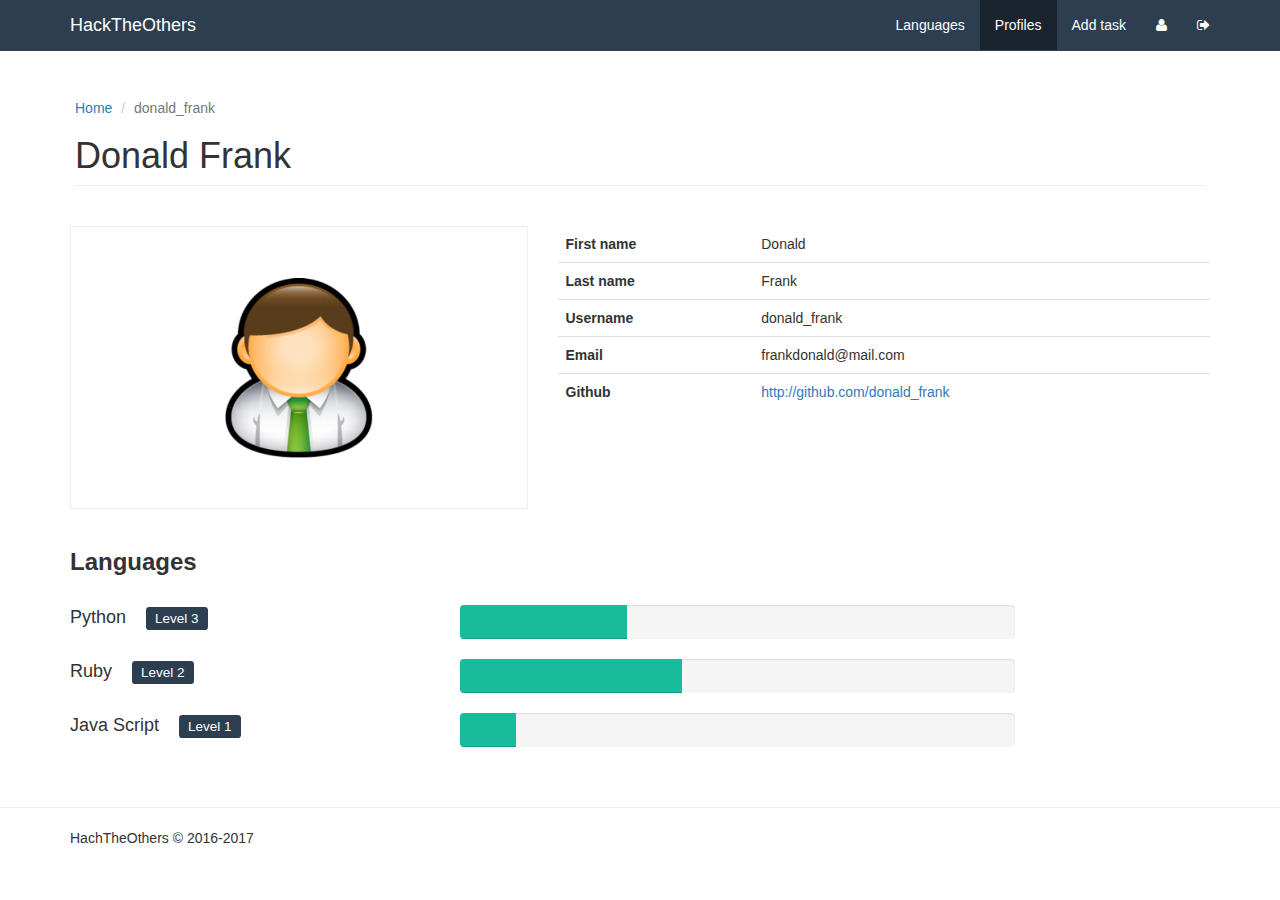
<file: HackTheOthers-Front-end/view_profile.html>
<!DOCTYPE html>
<html lang="en">

<head>

    <meta charset="utf-8">
    <meta http-equiv="X-UA-Compatible" content="IE=edge">
    <meta name="viewport" content="width=device-width, initial-scale=1">
    <meta name="description" content="FMI - project">
    <meta name="author" content="Ruzha - 61835, Krasimira - 61866, Slavyana - 61784">

    <title>HackTheOthers</title>

    <!-- Bootstrap Core CSS -->
    <link href="css/bootstrap.min.css" rel="stylesheet">

    <!-- Custom CSS -->
    <link href="css/modern-business.css" rel="stylesheet">


    <link href="css/style.css" rel="stylesheet">

    <!-- Custom Fonts -->
    <link href="font-awesome/css/font-awesome.min.css" rel="stylesheet" type="text/css">

    <!-- HTML5 Shim and Respond.js IE8 support of HTML5 elements and media queries -->
    <!-- WARNING: Respond.js doesn't work if you view the page via file:// -->
    <!--[if lt IE 9]>
        <script src="https://oss.maxcdn.com/libs/html5shiv/3.7.0/html5shiv.js"></script>
        <script src="https://oss.maxcdn.com/libs/respond.js/1.4.2/respond.min.js"></script>
    <![endif]-->

</head>

<body>

    <!-- Navigation -->
    <nav class="navbar navbar-custom navbar-fixed-top" role="navigation">
        <div class="container">
            <!-- Brand and toggle get grouped for better mobile display -->
            <div class="navbar-header">
                <button type="button" class="navbar-toggle" data-toggle="collapse" data-target="#bs-example-navbar-collapse-1">
                    <span class="sr-only">Toggle navigation</span>
                    <span class="icon-bar"></span>
                    <span class="icon-bar"></span>
                    <span class="icon-bar"></span>
                </button>
                <a class="navbar-brand" href="index.html">HackTheOthers</a>
            </div>
            <!-- Collect the nav links, forms, and other content for toggling -->
            <div class="collapse navbar-collapse" id="bs-example-navbar-collapse-1">
                <ul class="nav navbar-nav navbar-right">
                    <li><a href="index.html">Languages</a></li>
                    <li class="active"><a href="all_profiles.html">Profiles</a></li>
                    <li><a href="add_task.html">Add task</a></li>
                    <li><a href="my_profile.html"><i class="fa fa-user"></i></a></li>
                    <li><a href=""><i class="fa fa-sign-out" aria-hidden="true"></i></a></li>
                </ul>
            </div>
            <!-- /.navbar-collapse -->
        </div>
        <!-- /.container -->
    </nav>
    <div class="container">
        <div class="row">
            <div class="col-lg-12 page-title">
                <ol class="breadcrumb">
                    <li><a href="index.html">Home</a></li>
                    <li class="active">donald_frank</li>
                </ol>
                <h1 class="page-header">
                    Donald Frank
                </h1>
            </div>
        </div>
        <div class="row profile-data">
            <div class="col-md-5">
                <div class="profile-image"><img class="img-responsive" src="images/user-boy-img.png" alt=""></div>
            </div>
            <div class="col-md-7 table-responsive">
                <table class="table">
                    <tr>
                        <td>First name</td>
                        <td>Donald</td>
                    </tr>
                    <tr>
                        <td>Last name</td>
                        <td>Frank</td>
                    </tr>
                    <tr>
                        <td>Username</td>
                        <td>donald_frank</td>
                    </tr>
                    <tr>
                        <td>Email</td>
                        <td>frankdonald@mail.com</td>
                    </tr>
                    <tr>
                        <td>Github</td>
                        <td><a>http://github.com/donald_frank</a></td>
                    </tr>
                </table>
            </div>
        </div>
        <div class="row">
            <div class="col-md-12"><h3 class="custom-header">Languages</h3></div>
            <div class="col-md-12">
                <div class="row lng">
                    <div class="col-md-4 col-sm-4 col-xs-12 lng-name">Python<span class="label label-custom">Level 3</span></div>
                    <div class="col-md-6 col-sm-4 col-xs-12">
                        <div class="caption">
                            <div class="progress">
                                <div class="progress-bar progress-bar-success" role="progressbar" aria-valuenow="30"
                                aria-valuemin="0" aria-valuemax="100" style="width:30%"></div>
                            </div>
                        </div>
                    </div>
                </div>
            </div>
            <div class="col-md-12">
                <div class="row lng">
                    <div class="col-md-4 col-sm-4 col-xs-12 lng-name">Ruby<span class="label label-custom">Level 2</span></div>
                    <div class="col-md-6 col-sm-4 col-xs-12">
                        <div class="caption">
                            <div class="progress">
                                <div class="progress-bar progress-bar-success" role="progressbar" aria-valuenow="40"
                                aria-valuemin="0" aria-valuemax="100" style="width:40%"></div>
                            </div>
                        </div>
                    </div>
                </div>
            </div>
            <div class="col-md-12">
                <div class="row lng">
                    <div class="col-md-4 col-sm-4 col-xs-12 lng-name">Java Script<span class="label label-custom">Level 1</span></div>
                    <div class="col-md-6 col-sm-4 col-xs-12">
                        <div class="caption">
                            <div class="progress">
                                <div class="progress-bar progress-bar-success" role="progressbar" aria-valuenow="10"
                                aria-valuemin="0" aria-valuemax="100" style="width:10%"></div>
                            </div>
                        </div>
                    </div>
                </div>
            </div>
        </div>
    </div><!-- /.container -->
    
    <!-- Footer -->
    <footer>
        <div class="container">
            <div class="row">
                <div class="col-lg-12">
                    <p>HachTheOthers &copy; 2016-2017</p>
                </div>
            </div>
        </div>
    </footer>

    <!-- jQuery -->
    <script src="js/jquery.js"></script>

    <!-- Bootstrap Core JavaScript -->
    <script src="js/bootstrap.min.js"></script>

</body>

</html>
</file>
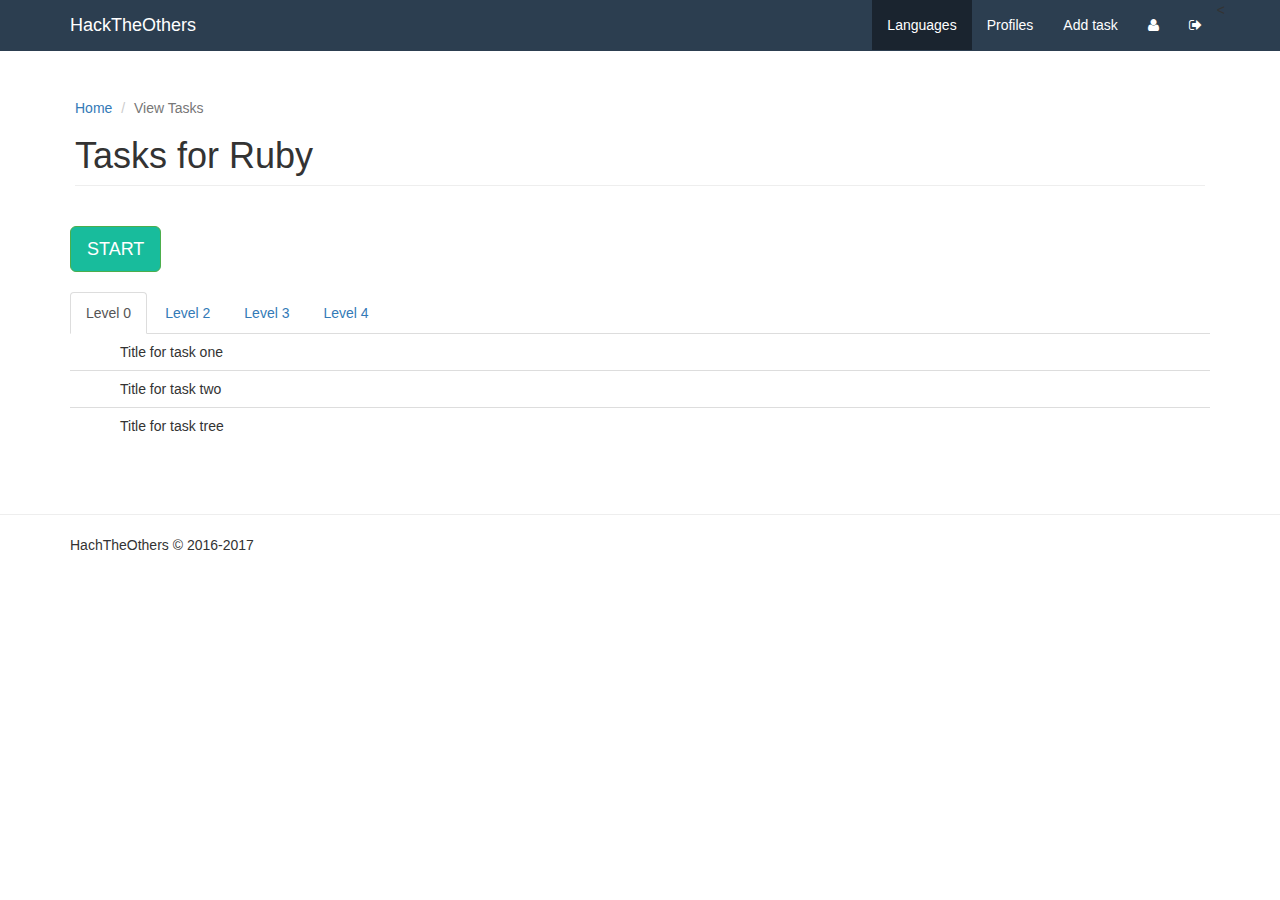
<file: HackTheOthers-Front-end/view_tasks.html>
<!DOCTYPE html>
<html lang="en">
<head>
    <meta charset="utf-8">
    <meta http-equiv="X-UA-Compatible" content="IE=edge">
    <meta name="viewport" content="width=device-width, initial-scale=1">
    <meta name="description" content="FMI - project">
    <meta name="author" content="Ruzha - 61835, Krasimira - 61866, Slavyana - 61784">

    <title>HackTheOthers</title>

    <!-- Bootstrap Core CSS -->
    <link href="css/bootstrap.min.css" rel="stylesheet">

    <!-- Custom CSS -->
    <link href="css/modern-business.css" rel="stylesheet">
    <link href="css/style.css" rel="stylesheet">

    <!-- Custom Fonts -->
    <link href="font-awesome/css/font-awesome.min.css" rel="stylesheet" type="text/css">

    <!-- HTML5 Shim and Respond.js IE8 support of HTML5 elements and media queries -->
    <!-- WARNING: Respond.js doesn't work if you view the page via file:// -->
    <!--[if lt IE 9]>
        <script src="https://oss.maxcdn.com/libs/html5shiv/3.7.0/html5shiv.js"></script>
        <script src="https://oss.maxcdn.com/libs/respond.js/1.4.2/respond.min.js"></script>
    <![endif]-->
</head>

<body>

    <!-- Navigation -->
    <nav class="navbar navbar-custom navbar-fixed-top" role="navigation">
        <div class="container">
            <!-- Brand and toggle get grouped for better mobile display -->
            <div class="navbar-header">
                <button type="button" class="navbar-toggle" data-toggle="collapse" data-target="#bs-example-navbar-collapse-1">
                    <span class="sr-only">Toggle navigation</span>
                    <span class="icon-bar"></span>
                    <span class="icon-bar"></span>
                    <span class="icon-bar"></span>
                </button>
                <a class="navbar-brand" href="index.html">HackTheOthers</a>
            </div>
            <!-- Collect the nav links, forms, and other content for toggling -->
            <div class="collapse navbar-collapse" id="bs-example-navbar-collapse-1">
                <ul class="nav navbar-nav navbar-right">
                    <<li class="active"><a href="index.html">Languages</a></li>
                    <li><a href="all_profiles.html">Profiles</a></li>
                    <li><a href="add_task.html">Add task</a></li>
                    <li><a href="my_profile.html"><i class="fa fa-user"></i></a></li>
                    <li><a href=""><i class="fa fa-sign-out" aria-hidden="true"></i></a></li>
                </ul>
            </div><!-- /.navbar-collapse -->
        </div><!-- /.container -->
    </nav>
    <div class="container">
        <div class="row">
            <div class="col-lg-12 page-title">
                <ol class="breadcrumb">
                    <li><a href="index.html">Home</a>
                    </li>
                    <li class="active">View Tasks</li>
                </ol>
                <h1 class="page-header">Tasks for Ruby</h1>
            </div>

            <div class="col-lg-12 tasks">
                <div class="start-button"><a href="starting_tasks.html" class="btn btn-custom btn-lg btn-success">start</a></div>

                <ul id="myTab" class="nav nav-tabs">
                    <li class="active"><a href="#level-one" data-toggle="tab">Level 0</a>
                    </li>
                    <li class=""><a href="#level-two" data-toggle="tab">Level 2</a>
                    </li>
                    <li class=""><a href="#level-three" data-toggle="tab">Level 3</a>
                    </li>
                    <li class=""><a href="#level-four" data-toggle="tab">Level 4</a>
                    </li>
                </ul>

                <div id="myTabContent" class="tab-content">
                    <div class="tab-pane fade active in" id="level-one">
                        <div class="table-responsive">
                            <table class="table level-table">
                                <tr>
                                    <td></td>
                                    <td>Title for task one</td>
                                    <td></td>
                                    <td></td>
                                    <td></td>
                                </tr>
                                <tr>
                                    <td></td>
                                    <td>Title for task two</td>
                                    <td></td>
                                    <td></td>
                                    <td></td>
                                </tr>
                                <tr>
                                    <td></td>
                                    <td>Title for task tree</td>
                                    <td></td>
                                    <td></td>
                                    <td></td>
                                </tr>
                            </table>
                        </div>
                    </div>
                    <div class="tab-pane fade" id="level-two">
                        <div class="table-responsive">
                            <table class="table level-table">
                                <tr>
                                    <td></td>
                                    <td>Title for task one</td>
                                    <td></td>
                                    <td></td>
                                    <td></td>
                                </tr>
                                <tr>
                                    <td></td>
                                    <td>Title for task two</td>
                                    <td></td>
                                    <td></td>
                                    <td></td>
                                </tr>
                                <tr>
                                    <td></td>
                                    <td>Title for task tree</td>
                                    <td></td>
                                    <td></td>
                                    <td></td>
                                </tr>
                            </table>
                        </div>
                    </div>
                    <div class="tab-pane fade" id="level-three">
                        <div class="table-responsive">
                            <table class="table level-table">
                                <tr>
                                    <td></td>
                                    <td>Title for task one</td>
                                    <td></td>
                                    <td></td>
                                    <td></td>
                                </tr>
                                <tr>
                                    <td></td>
                                    <td>Title for task two</td>
                                    <td></td>
                                    <td></td>
                                    <td></td>
                                </tr>
                                <tr>
                                    <td></td>
                                    <td>Title for task tree</td>
                                    <td></td>
                                    <td></td>
                                    <td></td>
                                </tr>
                            </table>
                        </div>
                    </div>
                    <div class="tab-pane fade" id="level-four">
                        <div class="table-responsive">
                            <table class="table level-table">
                                <tr>
                                    <td></td>
                                    <td>Title for task one</td>
                                    <td></td>
                                    <td></td>
                                    <td></td>
                                </tr>
                                <tr>
                                    <td></td>
                                    <td>Title for task two</td>
                                    <td></td>
                                    <td></td>
                                    <td></td>
                                </tr>
                                <tr>
                                    <td></td>
                                    <td>Title for task tree</td>
                                    <td></td>
                                    <td></td>
                                    <td></td>
                                </tr>
                            </table>
                        </div>
                    </div><!--  / #level-four -->
                </div>
            </div>
        </div>
        <!-- /.row -->
    </div>
    <!-- /.container -->
    <!-- Footer -->
    <footer>
        <div class="container">
            <div class="row">
                <div class="col-lg-12">
                    <p>HachTheOthers &copy; 2016-2017</p>
                </div>
            </div>
        </div>
    </footer>

    <!-- jQuery -->
    <script src="js/jquery.js"></script>

    <!-- Bootstrap Core JavaScript -->
    <script src="js/bootstrap.min.js"></script>

</body>

</html>
</file>
<file: HackTheOthers-Front-end/css/style.css>
/*  
default dark -> #2c3e50
hover dark -> #1a242f
default green -> #18bc9c
hover green -> #128f76
orange -> #f39c12
hover orange -> #c87f0a
 */

/* general styles */
body { overflow-x: hidden; }
footer { border-top: 1px solid #eee; padding: 20px 0; margin-bottom: 0; }

.navbar-custom { background-color: #2c3e50; }
.navbar-custom .navbar-nav > li > a { color: #fff; }
.navbar-custom .navbar-nav > li > a:hover,
.navbar-custom .navbar-nav > .active > a { color: #fff; background-color: #1a242f; }
.navbar-custom .navbar-brand,
.navbar-custom .navbar-brand:hover { color: #fff; }
.navbar-custom .navbar-toggle { background-color: transparent; border-color: #1a242f; }
.navbar-custom .navbar-toggle .icon-bar { background-color: #fff; }
.navbar-custom .navbar-toggle:hover,
.navbar-custom .navbar-toggle:focus { background-color: #1a242f;  }
.btn-green { background-color: #18bc9c !important; color: #fff !important; padding: 10px 15px;  }

.page-title { margin-top: 20px; padding: 20px; }
.page-title .breadcrumb { background-color: transparent; margin-bottom: 10px; padding-left: 0; }
.page-title .page-header { margin-top: 0; }
.custom-header { font-weight: 600; margin-bottom: 20px; }
.label-custom { color: #fff; background-color: #2c3e50; font-weight: 400; margin-left: 20px; padding: 4px 9px; }
.label-custom2 { color: #fff; background-color: #f39c12; font-weight: 400; margin-left: 20px; padding: 4px 9px; font-size: 13px; }
.space-bottom { margin-bottom: 60px; }


/* index.html */
.col-md-3 .thumbnail { padding: 4px 15px; background-color: #fff; box-shadow: 0px 3px 5px 0px #aaa; border-radius: 0px; position: relative; }
.col-md-3 .thumbnail .caption { padding: 15px 0 20px; }
.col-md-3 .thumbnail .text-bottom { padding-bottom: 10px; }
.col-md-3 .thumbnail .text-bottom a { color: #000; cursor: pointer; }
.col-md-3 .thumbnail .text-bottom a:hover { color: #18bc9c; }
.col-md-3 .thumbnail .text-bottom .fa { margin-left: 10px; }
.col-md-3 .thumbnail figure { border: 1px solid #eee; overflow: hidden; }
.col-md-3 .thumbnail img { transition: all 0.45s ease; -webkit-transition: all 0.45s ease; }
.col-md-3 .thumbnail:hover img { transform: scale(1.1); -webkit-transform: scale(1.1); }
.col-md-3 .thumbnail .level { position: absolute; top: 15px; right: 15px; }
.progress-bar { color: #fff; background-color: #18bc9c; }

/* tasks.html, view_tasks.html */
.start-button { margin-bottom: 20px; height: 46px; }
.start-button .btn-custom { text-transform: uppercase; background-color: #18bc9c; border-color: #4cae4c; color: #fff; }
.start-button .btn-custom:hover { background-color: #128f76; border-color: #398439; }

.view-all-btn { background-color: #2c3e50; color: #fff; }
.view-all-btn:hover { background-color: #1a242f; color: #fff; }
.my-solutions-btn { background-color: #18bc9c; color: #fff; }
.my-solutions-btn:hover { background-color: #128f76; color: #fff; }
.go-btn { background-color: #f39c12; color: #fff; }
.go-btn:hover { background-color: #c87f0a; color: #fff; }

.table .fa-check { color: #18bc9c; font-size: 20px; }
.table .fa-times { color: #e61610; font-size: 20px; }

.table tr:first-child td { border-top: 0; }
.table tr td:first-child { width: 42px; }
.table tr td:nth-child(2) { width: auto; }
.table tr td:nth-child(3),
.table tr td:nth-child(4),
.table tr td:nth-child(5) { width: 100px; text-align: center; }


/* one_task.html, my_solutions.html, other_solutions.html */
#addSolution button[type="submit"],
#addComment button[type="submit"] { float: right; margin-bottom: 15px; }

@media (max-width: 767px) { 
	#addComment button[type="submit"] { float: none; }
}
#addSolution button[type="submit"],
#addComment button[type="submit"] { background-color: #18bc9c; border-color: #18bc9c; color: #fff; padding: 10px 15px; }
#addSolution button[type="submit"]:hover,
#addComment button[type="submit"]:hover { background-color: #128f76; border-color: #128f76; color: #fff; }

.sidebar .author { margin-bottom: 30px; }
.sidebar .author a { color: #000; }
.sidebar .author a:hover { text-decoration: none; }
.sidebar .author .thumbnail { padding: 20px; }
.sidebar .author .author-info { margin-top: 20px; }
.sidebar .author .author-info .nickname { font-size: 20px; }
.sidebar .author .author-info p span { display: block; }
.sidebar .author .author-raiting { font-size: 20px; color: #e61610; }

.sidebar .sidebar-button .solution-button { width: 100%; color: #f39c12; line-height: 40px; font-size: 20px; text-transform: uppercase; padding: 12px; border: 1px solid #f39c12; background-color: #fff; box-shadow: 0px 3px 5px 0px #aaa; border-radius: 0px; margin-bottom: 30px; }
.sidebar .sidebar-button .solution-button:hover { color: #fff; background-color: #c87f0a; }

.solution { padding: 15px; border: 1px solid #777; margin-bottom: 20px; }
.solution p { font-weight: 600; }
.solution .fa-times-circle-o { float: right; font-size: 20px; cursor: pointer; }
.solution .content { height: 150px; overflow-y: auto;  }

.comments { margin-top: 40px; }
.comments .media .media-object { border-radius: 50%; border: 1px solid #eee; width: 64px; }
.comments #addComment { margin-top: 40px; }

/* all_profiles.html */
.profile { position: relative; display: inline-block; padding: 15px 0px; background-color: #fff; box-shadow: 0px 3px 5px 0px #aaa; border-radius: 0%; cursor: pointer; }
.profile a { color: #333; }
.profile figure { border: 1px solid #eee; overflow: hidden; margin-right: 15px; }
.profile img { transition: all 0.45s ease; -webkit-transition: all 0.45s ease; }
.profile:hover img { transform: scale(1.1); -webkit-transform: scale(1.1); }
/*.profile img { border: 1px solid #eee; margin-right: 15px; }*/
.profile .profile-info,
.profile .profile-info p { margin-top: 10px; }
.profile .profile-info .nickname { font-size: 20px; }
.profile .profile-info p span { display: block; }
.profile .profile-rating { position: absolute; top: 15px; right: 15px; }
.profile .profile-rating .fa-star { font-size: 20px; color: #e61610; }
.filter-dropdown { margin-bottom: 20px; }
.filter-dropdown .dropdown-menu a:hover { color: #fff; background-color: #18bc9c; }

/* my_profile.html, view_profile.html */
.profile-data { margin-bottom: 20px; }
.profile-data .profile-image { border: 1px solid #eee; padding: 10px; }
.profile-data table tr:first-child td { border-top: 0px; }
.profile-data table tr td:first-child { width: 30%; font-weight: 600; }
.profile-data .edit-btn { background-color: #2c3e50; color: #fff; float: right; }
.profile-data .edit-btn:hover { background-color: #1a242f; color: #fff; }

.lng { height: 34px; padding: 10px 0; margin-bottom: 20px;  }
.lng .lng-name { font-size: 18px; }
.lng .btn { float: right; width: 131px; }
.lng .progress { height: 34px; margin-bottom: 0px; }

@media (max-width: 767px) {
	.lng { height: auto; }
	.lng > .col-xs-12 { margin-bottom: 15px; }
	.lng .btn { width: auto; float: left; }
}

@media screen and (max-width: 767px) { 
	.table-responsive { border: 0px; }
}

/* add task */
.dropdown .caret { margin-left: 10px; }
.dropdown-menus { margin-bottom: 20px; margin-top: -10px; }
.choose-language,
.choose-level,
.alert { margin-right: 10px; margin-top: 10px; display: inline-block; }
.alert { padding: 10px 15px; margin-bottom: 0px; }
.alert:first-child { margin-right: 20px; }
.alert .close { margin-left: 10px; }
.alert-custom { background-color: #ecf0f1; }
.add-task-btn { background-color: #2c3e50; color: #fff; float: right; }
.add-task-btn:hover { background-color: #1a242f; color: #fff; }
</file>
<file: Orpheus/css/style.css>
/*  
default dark -> #2c3e50
hover dark -> #1a242f
default green -> #18bc9c
hover green -> #128f76
orange -> #f39c12
hover orange -> #c87f0a
 */

/* general styles */
html,
body {
    height: 100%;
}

body {
    padding-top: 50px; /* Required padding for .navbar-fixed-top. Remove if using .navbar-static-top. Change if height of navigation changes. */
}
footer {
    margin: 50px 0;
}

body { overflow-x: hidden; }
footer { background-color: #2c3e50; color: #fff; border-top: 1px solid #eee; padding: 20px 0; margin-bottom: 0; }

.btn-custom { color: #fff; background-color: #18bc9c; }
.btn-custom:hover { color: #fff; background-color: #128f76; }
p,
ul > li { font-size: 16px; }
.navbar-custom { background-color: #2c3e50; }
.navbar-custom .navbar-nav > li > a { color: #fff; }
.navbar-custom .navbar-nav > li > a:hover,
.navbar-custom .navbar-nav > .active > a { color: #fff; background-color: #1a242f; }
.navbar-custom .navbar-toggle { background-color: transparent; border-color: #1a242f; }
.navbar-custom .navbar-toggle .icon-bar { background-color: #fff; }
.navbar-custom .navbar-toggle:hover,
.navbar-custom .navbar-toggle:focus { background-color: #1a242f;  }
.btn-green { background-color: #18bc9c !important; color: #fff !important; padding: 10px 15px;  }

.logo img { width: 100%; }
section { margin-top: -50px; padding-top: 50px; }
section img { width: 100%; height: 200px; transition: all 0.45s ease; -webkit-transition: all 0.45s ease; }
section figure:hover img { transform: scale(1.05); -webkit-transform: scale(1.05); }
section figure { overflow: hidden; padding: 5px; border: 1px solid #ddd; border-radius: 4px; margin-bottom: 30px; }
section figure p { margin: 5px 0; color: #c87f0a; height: 40px; font-size: 14px; }
section h1 { text-align: center; color: #18bc9c; }
#history { background-color: #eee; }
#contactForm { margin-bottom: 10px; border: 1px solid #ddd; border-radius: 4px; padding: 10px; background-color: rgba(253, 211, 144, 0.41); }
legend { border-bottom: 0px; }

@media (max-width: 767px) {
	section img { width: 100%; height: auto; }
}
</file>
<file: HackTheOthers-Front-end/css/modern-business.css>
/*!
 * Start Bootstrap - Modern Business (http://startbootstrap.com/)
 * Copyright 2013-2016 Start Bootstrap
 * Licensed under MIT (https://github.com/BlackrockDigital/startbootstrap/blob/gh-pages/LICENSE)
 */

/* Global Styles */

html,
body {
    height: 100%;
}

body {
    padding-top: 50px; /* Required padding for .navbar-fixed-top. Remove if using .navbar-static-top. Change if height of navigation changes. */
}

.img-portfolio {
    margin-bottom: 30px;
}

.img-hover:hover {
    opacity: 0.8;
}

/* Home Page Carousel */

header.carousel {
    height: 50%;
}

header.carousel .item,
header.carousel .item.active,
header.carousel .carousel-inner {
    height: 100%;
}

header.carousel .fill {
    width: 100%;
    height: 100%;
    background-position: center;
    background-size: cover;
}

/* 404 Page Styles */

.error-404 {
    font-size: 100px;
}

/* Pricing Page Styles */

.price {
    display: block;
    font-size: 50px;
    line-height: 50px;
}

.price sup {
    top: -20px;
    left: 2px;
    font-size: 20px;
}

.period {
    display: block;
    font-style: italic;
}

/* Footer Styles */

footer {
    margin: 50px 0;
}

/* Responsive Styles */

@media(max-width:991px) {
    .customer-img,
    .img-related {
        margin-bottom: 30px;
    }
}

@media(max-width:767px) {
    .img-portfolio {
        margin-bottom: 15px;
    }

    header.carousel .carousel {
        height: 70%;
    }
}
</file>
